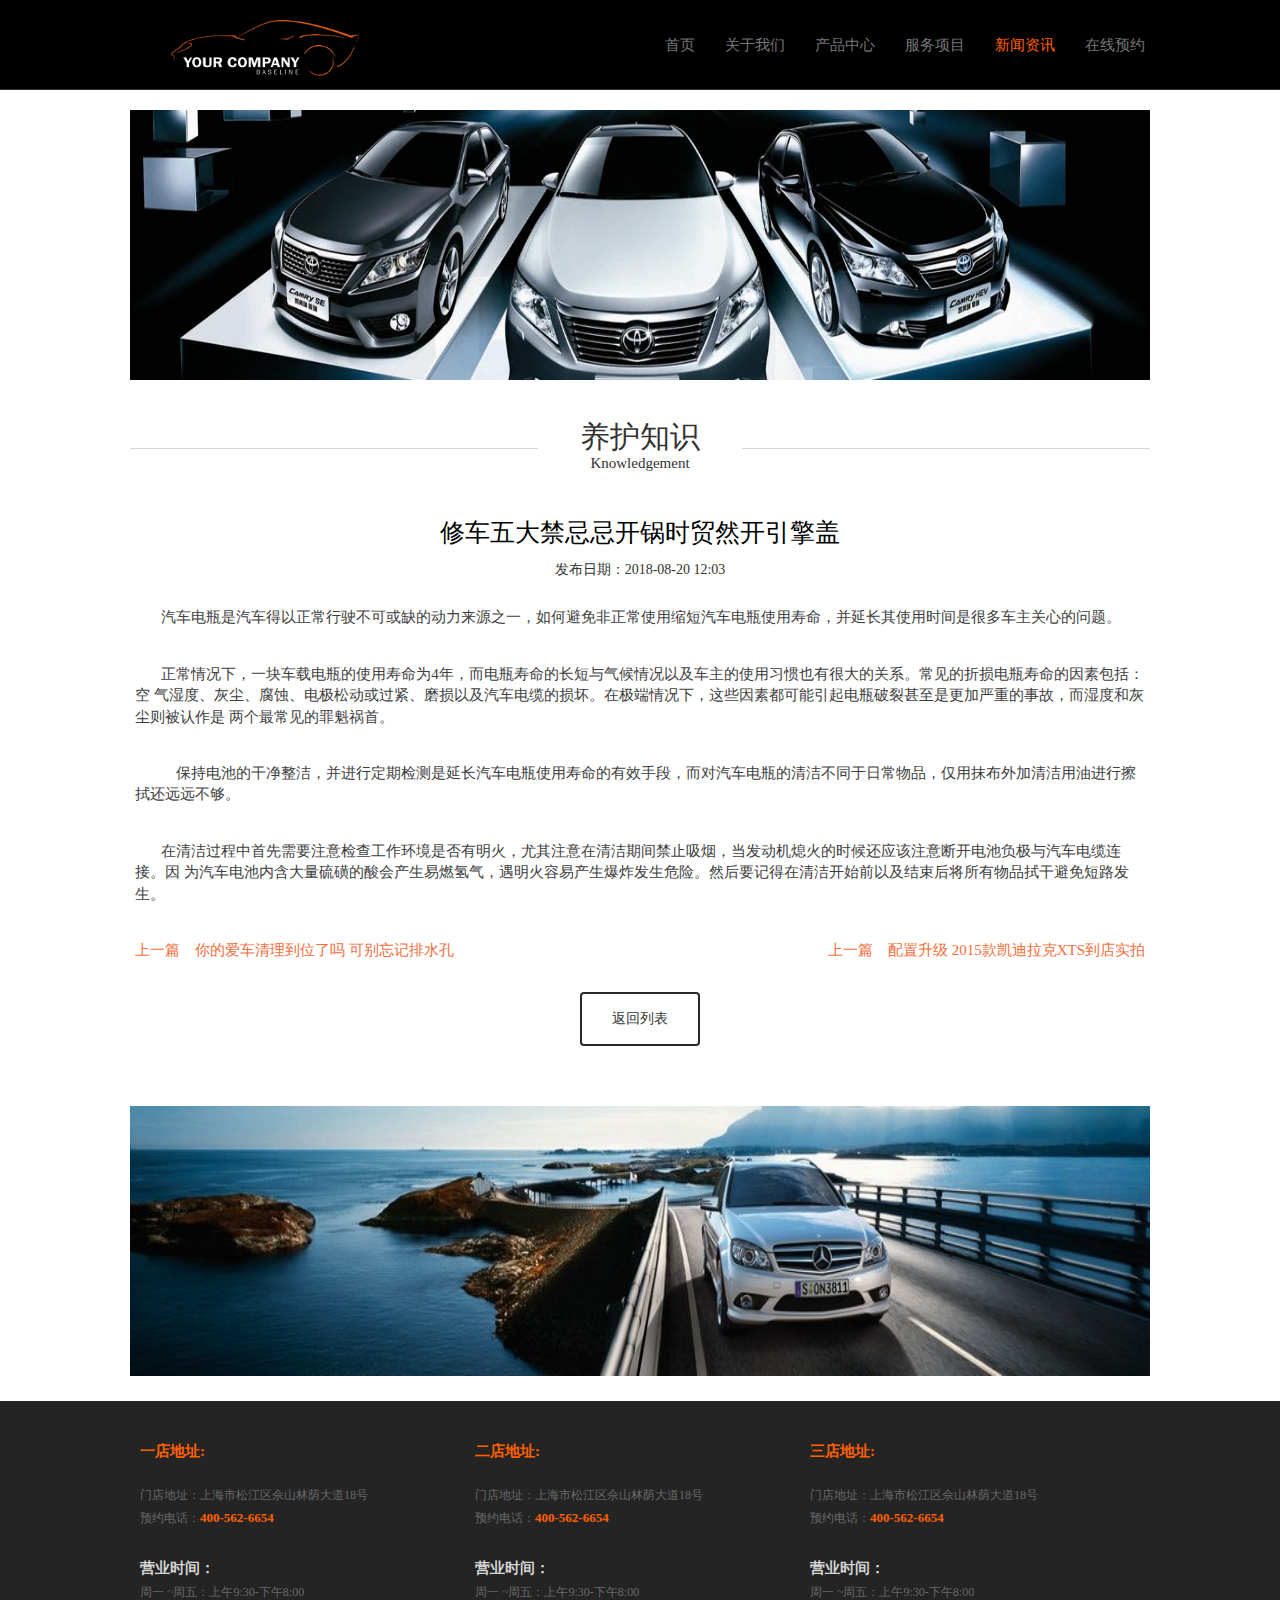
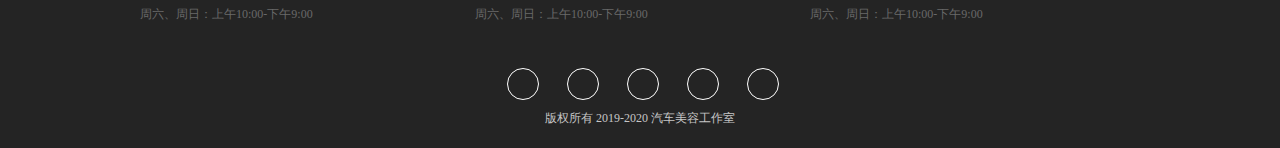
<file: news-news.html>
<!DOCTYPE html>
<html lang="en">
<head>
	<meta charset="UTF-8">
	<title>汽车维修美容|修车五大禁忌</title>
	<meta name="viewport" content="width=device-width, initial-scale=1, maximum-scale=1, user-scalable=no">
	<link rel="stylesheet" href="https://at.alicdn.com/t/font_808102_g2rb8ctn6q.css">
	<link rel="stylesheet" href="css/bootstrap.css">
	<link rel="stylesheet" href="css/news-news.css">
	<link rel="shortcut icon" href="img/ico1.png">
</head>
<body>
	<!-- 顶部导航开始 -->
	<nav>
		<div class="nav-logo">
			<a href=""><img src="img/图标.png" alt=""></a>
		</div>
		<div class="nav-right">
			<button><i class="iconfont icon-icon-bars"></i>
			<div class="inner">
				<a href="index.html" class="one">首页</a>
				<a href="our.html" class="one">关于我们</a>
				<a href="pro.html" class="one">产品中心</a>
				<a href="serve.html" class="one">服务项目</a>
				<a href="news.html" class="one">新闻资讯</a>
				<a href="talk.html" class="one">在线预约</a>	
			</div>
			</button>
			<a href="index.html">首页</a>
			<a href="our.html">关于我们</a>
			<a href="pro.html">产品中心</a>
			<a href="serve.html">服务项目</a>
			<a href="news.html">新闻资讯</a>
			<a href="talk.html">在线预约</a>
		</div>
	</nav>
	<nav2>
		<div class="nav-logo">
			<a href=""><img src="img/图标.png" alt=""></a>
		</div>
		<div class="nav-right">
			<button class="button1">
				<i class="iconfont icon-icon-bars"></i>
				<div class="inner inner1">
					<a href="index.html" class="one">首页</a>
					<a href="our.html" class="one">关于我们</a>
					<a href="pro.html" class="one">产品中心</a>
					<a href="serve.html" class="one">服务项目</a>
					<a href="news.html" class="one">新闻资讯</a>
					<a href="talk.html" class="one">在线预约</a>
				</div>
			</button>
			<a href="index.html">首页</a>
			<a href="our.html">关于我们</a>
			<a href="pro.html">产品中心</a>
			<a href="serve.html">服务项目</a>
			<a href="news.html">新闻资讯</a>
			<a href="talk.html">在线预约</a>
		</div>
	</nav2>
	<!-- 顶部导航结束 -->

	<!-- banner图开始 -->
	<div class="banner">
		<div class="container">
			<img src="img/news1.jpg" alt="">
		</div>
	</div>
	<!-- banner图结束 -->
	<!-- 介绍开始 -->
	<div class="our">
		<div class="container">
			<div class="our-solid">4</div>
			<div class="our-center">
				<h4>养护知识</h4>
				<p>Knowledgement</p>
			</div>
			<div class="our-solid">4</div>
		</div>
	</div>
	<!-- 介绍结束 -->
	<!-- 文章开始 -->
	<div class="center">
		<div class="container">
			<h2>修车五大禁忌忌开锅时贸然开引擎盖</h2>
			<h5>发布日期：<span>2018-08-20 12:03</span> </h5>
			<p>&nbsp;&nbsp;&nbsp;&nbsp;&nbsp;&nbsp;&nbsp;汽车电瓶是汽车得以正常行驶不可或缺的动力来源之一，如何避免非正常使用缩短汽车电瓶使用寿命，并延长其使用时间是很多车主关心的问题。</p>
			<p>&nbsp;&nbsp;&nbsp;&nbsp;&nbsp;&nbsp;&nbsp;正常情况下，一块车载电瓶的使用寿命为4年，而电瓶寿命的长短与气候情况以及车主的使用习惯也有很大的关系。常见的折损电瓶寿命的因素包括：空 气湿度、灰尘、腐蚀、电极松动或过紧、磨损以及汽车电缆的损坏。在极端情况下，这些因素都可能引起电瓶破裂甚至是更加严重的事故，而湿度和灰尘则被认作是 两个最常见的罪魁祸首。</p>
			<p>&nbsp;&nbsp;&nbsp;&nbsp;&nbsp;&nbsp;&nbsp;　保持电池的干净整洁，并进行定期检测是延长汽车电瓶使用寿命的有效手段，而对汽车电瓶的清洁不同于日常物品，仅用抹布外加清洁用油进行擦拭还远远不够。</p>
			<p>&nbsp;&nbsp;&nbsp;&nbsp;&nbsp;&nbsp;&nbsp;在清洁过程中首先需要注意检查工作环境是否有明火，尤其注意在清洁期间禁止吸烟，当发动机熄火的时候还应该注意断开电池负极与汽车电缆连接。因 为汽车电池内含大量硫磺的酸会产生易燃氢气，遇明火容易产生爆炸发生危险。然后要记得在清洁开始前以及结束后将所有物品拭干避免短路发生。</p>
			<div class="cen-cen">
				<a href="">上一篇&nbsp;&nbsp;&nbsp;&nbsp;<span>你的爱车清理到位了吗 可别忘记排水孔</a></span>
				<a href="">上一篇&nbsp;&nbsp;&nbsp;&nbsp;<span>配置升级 2015款凯迪拉克XTS到店实拍</a></span>
			</div>
			<button type="submit" class="btn btn-default">返回列表</button>
		</div>
	</div>
	<!-- 资讯结束 -->
	<div class="banner">
		<div class="container">
			<img src="img/news2.jpg" alt="">
		</div>
	</div>
	<!-- 底部开始 -->
	<div class="bottom">
		<div class="container">
		<div class="bottom-top">
			<dl>
				<dt>一店地址:</dt>
				<dd>门店地址：上海市松江区佘山林荫大道18号</dd>
				<dd>预约电话：<span>400-562-6654</span> </dd>
				<dt>营业时间：</dt>
				<dd>周一 ~周五：上午9:30-下午8:00</dd>
				<dd>周六、周日：上午10:00-下午9:00</dd>
			</dl>
			<dl>
				<dt>二店地址:</dt>
				<dd>门店地址：上海市松江区佘山林荫大道18号</dd>
				<dd>预约电话：<span>400-562-6654</span> </dd>
				<dt>营业时间：</dt>
				<dd>周一 ~周五：上午9:30-下午8:00</dd>
				<dd>周六、周日：上午10:00-下午9:00</dd>
			</dl>
			<dl>
				<dt>三店地址:</dt>
				<dd>门店地址：上海市松江区佘山林荫大道18号</dd>
				<dd>预约电话：<span>400-562-6654</span> </dd>
				<dt>营业时间：</dt>
				<dd>周一 ~周五：上午9:30-下午8:00</dd>
				<dd>周六、周日：上午10:00-下午9:00</dd>
			</dl>
		</div>
		<div class="bottom-bot">
			<div class="last-top">
				<div class="top-first">
				<a href="">
					<i class="iconfont icon-qq">
					</i>
				</a>
				</div>
				<div class="top-first">
				<a href="">
					<i class="iconfont icon-weixin">
					</i>
				</a>
				</div>
				<div class="top-first">
				<a href="">
					<i class="iconfont icon-youjian">
					</i>
				</a>
				</div>
				<div class="top-first">
				<a href="">
					<i class="iconfont icon-dianhua"></i>
				</a>
				</div>
				<div class="top-first">
				<a href="">
					<i class="iconfont icon-facebook"></i>
				</a>
				</div>
			</div>
			<div class="last-bot">版权所有 2019-2020  汽车美容工作室</div>
		</div>
		</div>
	</div>
	<!-- .底部结束 -->
	<!-- 底部固定 -->
	<div class="last">
		<a href="">在线预约</a>
	</div>
	<script src="js/indexlunbo.js"></script>
</body>
</html>
</file>
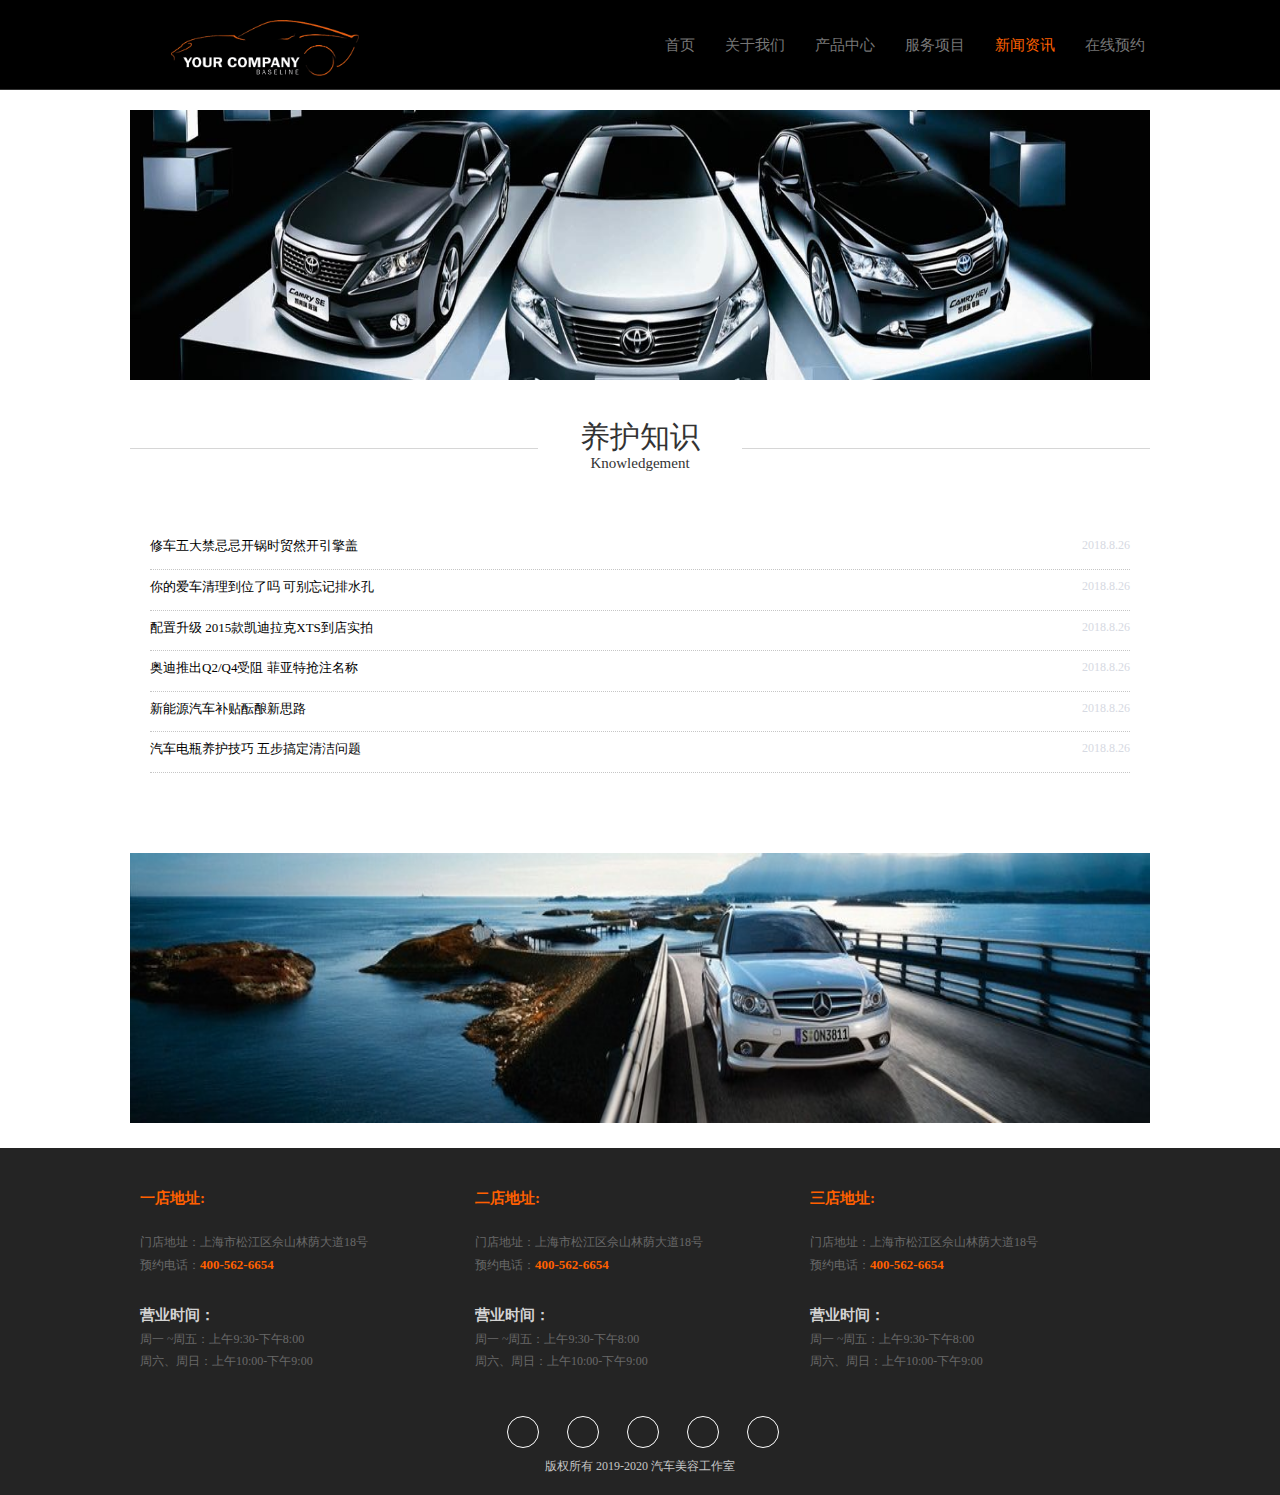
<file: news.html>
<!DOCTYPE html>
<html lang="en">
<head>
	<meta charset="UTF-8">
	<title>汽车维修美容|新闻资讯</title>
	<meta name="viewport" content="width=device-width, initial-scale=1, maximum-scale=1, user-scalable=no">
	<link rel="stylesheet" href="https://at.alicdn.com/t/font_808102_g2rb8ctn6q.css">
	<link rel="stylesheet" href="css/bootstrap.css">
	<link rel="stylesheet" href="css/news.css">
	<link rel="shortcut icon" href="img/ico1.png">
</head>
<body>
	<!-- 顶部导航开始 -->
	<nav>
		<div class="nav-logo">
			<a href=""><img src="img/图标.png" alt=""></a>
		</div>
		<div class="nav-right">
			<button><i class="iconfont icon-icon-bars"></i>
			<div class="inner">
				<a href="index.html" class="one">首页</a>
				<a href="our.html" class="one">关于我们</a>
				<a href="pro.html" class="one">产品中心</a>
				<a href="serve.html" class="one">服务项目</a>
				<a href="news.html" class="one">新闻资讯</a>
				<a href="talk.html" class="one">在线预约</a>	
			</div>
			</button>
			<a href="index.html">首页</a>
			<a href="our.html">关于我们</a>
			<a href="pro.html">产品中心</a>
			<a href="serve.html">服务项目</a>
			<a href="news.html">新闻资讯</a>
			<a href="talk.html">在线预约</a>
		</div>
	</nav>
	<nav2>
		<div class="nav-logo">
			<a href=""><img src="img/图标.png" alt=""></a>
		</div>
		<div class="nav-right">
			<button class="button1">
				<i class="iconfont icon-icon-bars"></i>
				<div class="inner inner1">
					<a href="index.html" class="one">首页</a>
					<a href="our.html" class="one">关于我们</a>
					<a href="pro.html" class="one">产品中心</a>
					<a href="serve.html" class="one">服务项目</a>
					<a href="news.html" class="one">新闻资讯</a>
					<a href="talk.html" class="one">在线预约</a>
				</div>
			</button>
			<a href="index.html">首页</a>
			<a href="our.html">关于我们</a>
			<a href="pro.html">产品中心</a>
			<a href="serve.html">服务项目</a>
			<a href="news.html">新闻资讯</a>
			<a href="talk.html">在线预约</a>
		</div>
	</nav2>
	<!-- 顶部导航结束 -->

	<!-- banner图开始 -->
	<div class="banner">
		<div class="container">
			<img src="img/news1.jpg" alt="">
		</div>
	</div>
	<!-- banner图结束 -->
	<!-- 介绍开始 -->
	<div class="our">
		<div class="container">
			<div class="our-solid">4</div>
			<div class="our-center">
				<h4>养护知识</h4>
				<p>Knowledgement</p>
			</div>
			<div class="our-solid">4</div>
		</div>
	</div>
	<!-- 介绍结束 -->
	<!-- .news开始 -->
	<div class="news">
		<div class="container">
			<a href="news-news.html">
			<div class="news-box">修车五大禁忌忌开锅时贸然开引擎盖
			<span>2018.8.26</span>
			</div>
		</a>
		<a href="news-news.html">
			<div class="news-box">你的爱车清理到位了吗 可别忘记排水孔
			<span>2018.8.26</span>
			</div>
		</a>
		<a href="news-news.html">
			<div class="news-box">配置升级 2015款凯迪拉克XTS到店实拍
			<span>2018.8.26</span>
			</div>
		</a>
		<a href="news-news.html">
			<div class="news-box">奥迪推出Q2/Q4受阻 菲亚特抢注名称
			<span>2018.8.26</span>
			</div>
		</a>
		<a href="news-news.html">
			<div class="news-box">新能源汽车补贴酝酿新思路
			<span>2018.8.26</span>
			</div>
		<a href="news-news.html">
			<a href="">
			<div class="news-box">汽车电瓶养护技巧 五步搞定清洁问题
			<span>2018.8.26</span>
			</div>
		</a>
		</div>
	</div>
	<!-- 资讯结束 -->
	<div class="banner">
		<div class="container">
			<img src="img/news2.jpg" alt="">
		</div>
	</div>
	<!-- 底部开始 -->
	<div class="bottom">
		<div class="container">
		<div class="bottom-top">
			<dl>
				<dt>一店地址:</dt>
				<dd>门店地址：上海市松江区佘山林荫大道18号</dd>
				<dd>预约电话：<span>400-562-6654</span> </dd>
				<dt>营业时间：</dt>
				<dd>周一 ~周五：上午9:30-下午8:00</dd>
				<dd>周六、周日：上午10:00-下午9:00</dd>
			</dl>
			<dl>
				<dt>二店地址:</dt>
				<dd>门店地址：上海市松江区佘山林荫大道18号</dd>
				<dd>预约电话：<span>400-562-6654</span> </dd>
				<dt>营业时间：</dt>
				<dd>周一 ~周五：上午9:30-下午8:00</dd>
				<dd>周六、周日：上午10:00-下午9:00</dd>
			</dl>
			<dl>
				<dt>三店地址:</dt>
				<dd>门店地址：上海市松江区佘山林荫大道18号</dd>
				<dd>预约电话：<span>400-562-6654</span> </dd>
				<dt>营业时间：</dt>
				<dd>周一 ~周五：上午9:30-下午8:00</dd>
				<dd>周六、周日：上午10:00-下午9:00</dd>
			</dl>
		</div>
		<div class="bottom-bot">
			<div class="last-top">
				<div class="top-first">
				<a href="">
					<i class="iconfont icon-qq">
					</i>
				</a>
				</div>
				<div class="top-first">
				<a href="">
					<i class="iconfont icon-weixin">
					</i>
				</a>
				</div>
				<div class="top-first">
				<a href="">
					<i class="iconfont icon-youjian">
					</i>
				</a>
				</div>
				<div class="top-first">
				<a href="">
					<i class="iconfont icon-dianhua"></i>
				</a>
				</div>
				<div class="top-first">
				<a href="">
					<i class="iconfont icon-facebook"></i>
				</a>
				</div>
			</div>
			<div class="last-bot">版权所有 2019-2020  汽车美容工作室</div>
		</div>
		</div>
	</div>
	<!-- .底部结束 -->
	<!-- 底部固定 -->
	<div class="last">
		<a href="">在线预约</a>
	</div>
	<script src="js/indexlunbo.js"></script>
</body>
</html>
</file>
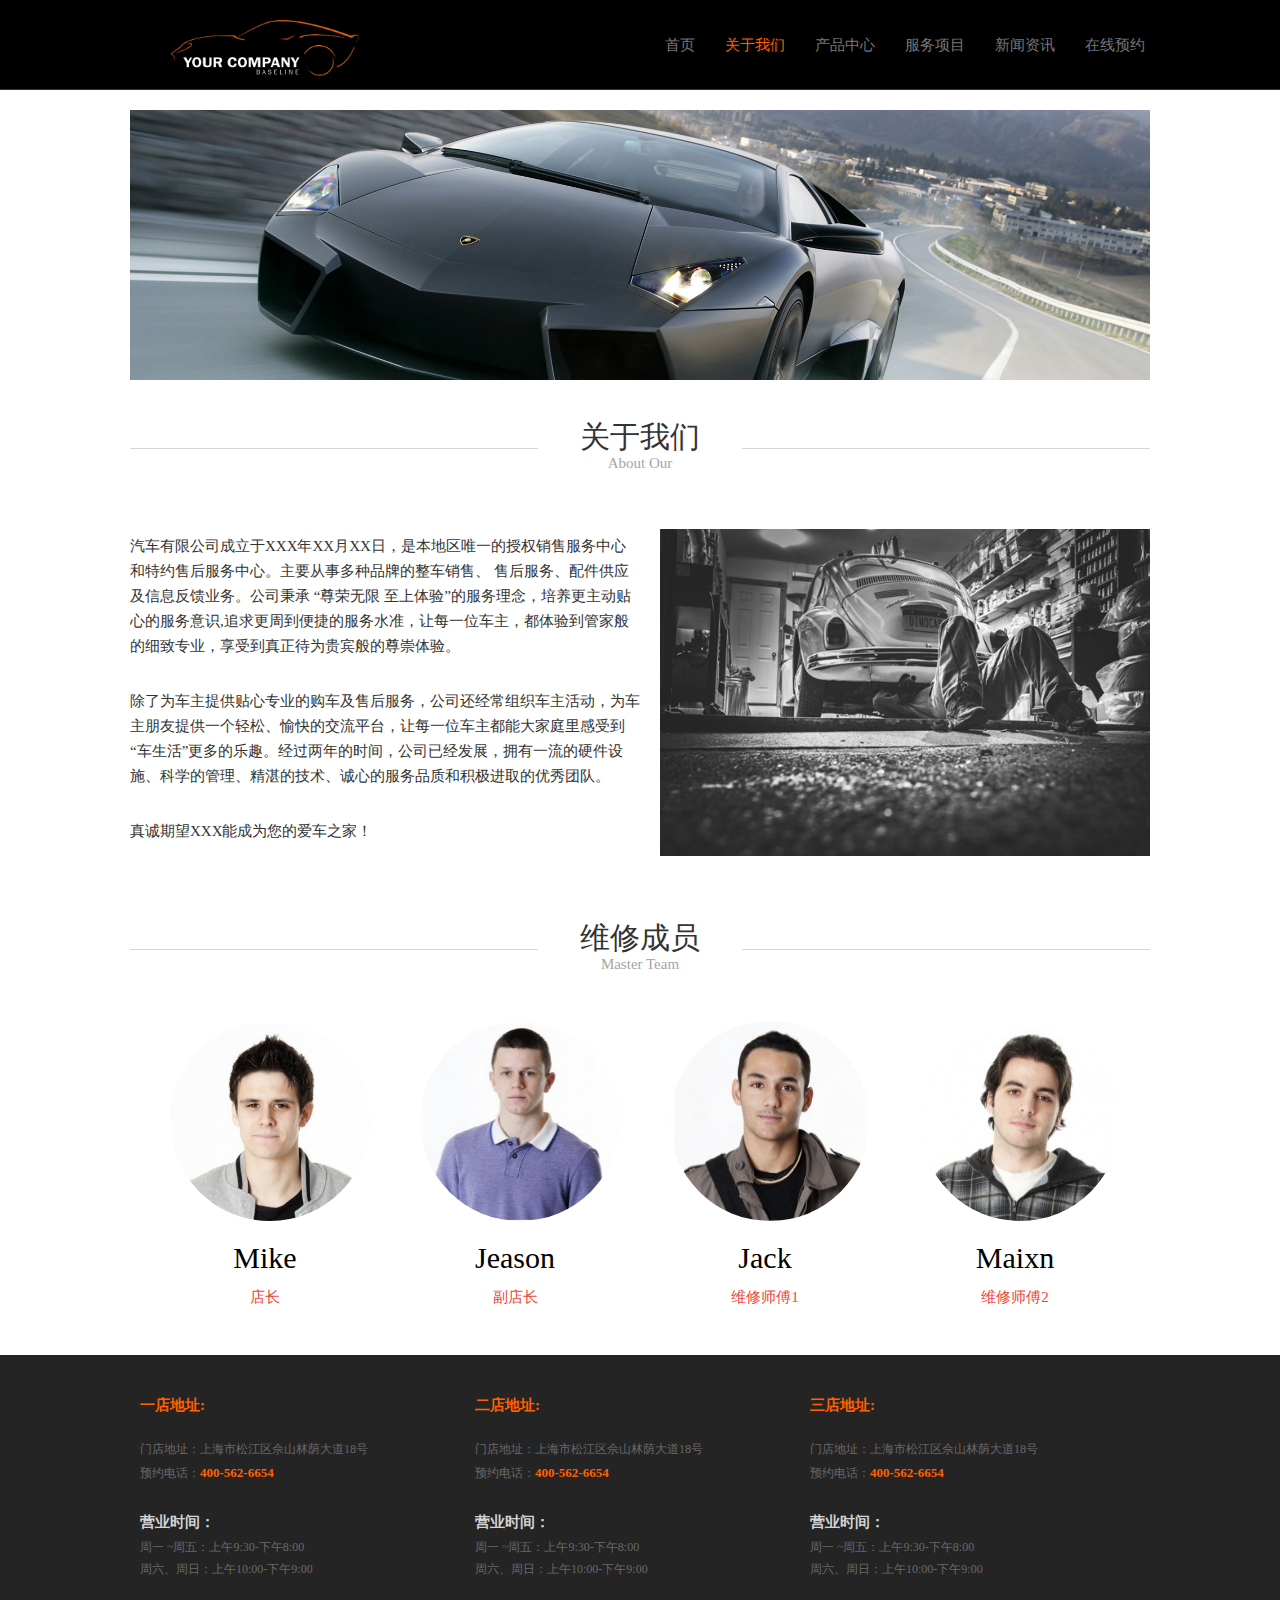
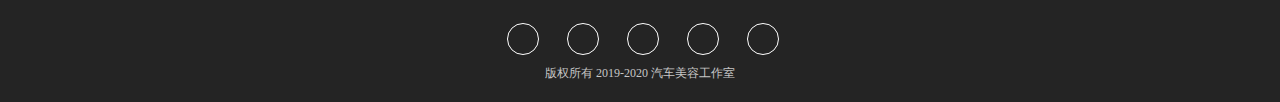
<file: our.html>
<!DOCTYPE html>
<html lang="en">
<head>
	<meta charset="UTF-8">
	<title>汽车维修美容|关于我们</title>
	<meta name="viewport" content="width=device-width, initial-scale=1, maximum-scale=1, user-scalable=no">
	<link rel="stylesheet" href="https://at.alicdn.com/t/font_808102_g2rb8ctn6q.css">
	<link rel="stylesheet" href="css/bootstrap.css">
	<link rel="stylesheet" href="css/our.css">
	<link rel="shortcut icon" href="img/ico1.png">
</head>
<body>
	<!-- 顶部导航开始 -->
	<nav>
		<div class="nav-logo">
			<a href=""><img src="img/图标.png" alt=""></a>
		</div>
		<div class="nav-right">
			<button><i class="iconfont icon-icon-bars"></i>
			<div class="inner">
				<a href="index.html" class="one">首页</a>
				<a href="our.html" class="one">关于我们</a>
				<a href="pro.html" class="one">产品中心</a>
				<a href="serve.html" class="one">服务项目</a>
				<a href="news.html" class="one">新闻资讯</a>
				<a href="talk.html" class="one">在线预约</a>	
			</div>
			</button>
			<a href="index.html">首页</a>
			<a href="our.html">关于我们</a>
			<a href="pro.html">产品中心</a>
			<a href="serve.html">服务项目</a>
			<a href="news.html">新闻资讯</a>
			<a href="talk.html">在线预约</a>
		</div>
	</nav>
	<nav2>
		<div class="nav-logo">
			<a href=""><img src="img/图标.png" alt=""></a>
		</div>
		<div class="nav-right">
			<button class="button1">
				<i class="iconfont icon-icon-bars"></i>
				<div class="inner inner1">
					<a href="index.html" class="one">首页</a>
					<a href="our.html" class="one">关于我们</a>
					<a href="pro.html" class="one">产品中心</a>
					<a href="serve.html" class="one">服务项目</a>
					<a href="news.html" class="one">新闻资讯</a>
					<a href="talk.html" class="one">在线预约</a>
				</div>
			</button>
			<a href="index.html">首页</a>
			<a href="our.html">关于我们</a>
			<a href="pro.html">产品中心</a>
			<a href="serve.html">服务项目</a>
			<a href="news.html">新闻资讯</a>
			<a href="talk.html">在线预约</a>
		</div>
	</nav2>
	<!-- 顶部导航结束 -->

	<!-- banner图开始 -->
	<div class="banner">
		<div class="container">
			<img src="img/guanyuwomen.jpg" alt="">
		</div>
	</div>
	<!-- banner图结束 -->
	<!-- 关于我们开始 -->
	<div class="our">
		<div class="container">
			<div class="our-solid">4</div>
			<div class="our-center">
				<h4>关于我们</h4>
				<p>About Our</p>
			</div>
			<div class="our-solid">4</div>
		</div>
	</div>
	<!-- 介绍开始 -->
	<div class="troduce">
		<div class="container">
			<div class="tro-right">
				<div class="tro-rig-bot">
				<p>汽车有限公司成立于XXX年XX月XX日，是本地区唯一的授权销售服务中心和特约售后服务中心。主要从事多种品牌的整车销售、 售后服务、配件供应及信息反馈业务。公司秉承 “尊荣无限 至上体验”的服务理念，培养更主动贴心的服务意识,追求更周到便捷的服务水准，让每一位车主，都体验到管家般的细致专业，享受到真正待为贵宾般的尊崇体验。
				</p>
				<p>除了为车主提供贴心专业的购车及售后服务，公司还经常组织车主活动，为车主朋友提供一个轻松、愉快的交流平台，让每一位车主都能大家庭里感受到“车生活”更多的乐趣。经过两年的时间，公司已经发展，拥有一流的硬件设施、科学的管理、精湛的技术、诚心的服务品质和积极进取的优秀团队。</p>
				<p>真诚期望XXX能成为您的爱车之家！</p>
				</div>
			</div>
			<div class="tro-left">
				<img src="img/troduce1.jpg" alt="">
			</div>
		</div>
	</div>
	<!-- 店内成员介绍 -->
	<div class="our">
		<div class="container">
			<div class="our-solid">4</div>
			<div class="our-center">
				<h4>维修成员</h4>
				<p>Master Team</p>
			</div>
			<div class="our-solid">4</div>
		</div>
	</div>
	<!-- 店内服务介绍 -->
	<div class="sever">
		<div class="container">
			<ul class="row">
				<li class="col-xs-12 col-sm-6 col-md-3">
					<a href=""><img src="img/peo1.jpg" alt=""></a>
					<h4>Mike</h4>
					<h5>店长</h5>
				</li>
				<li class="col-xs-12 col-sm-6 col-md-3">
					<a href=""><img src="img/peo2.jpg" alt=""></a>
					<h4>Jeason</h4>
					<h5>副店长</h5>
				</li>
				<li class="col-xs-12 col-sm-6 col-md-3">
					<a href=""><img src="img/peo3.jpg" alt=""></a>
					<h4>Jack</h4>
					<h5>维修师傅1</h5>
				</li>
				<li class="col-xs-12 col-sm-6 col-md-3">
					<a href=""><img src="img/peo4.jpg" alt=""></a>
					<h4>Maixn</h4>
					<h5>维修师傅2</h5>
				</li>
			</ul>
		</div>
	</div>
	<!-- 店内成员介绍结束 -->
	<!-- 底部开始 -->
	<div class="bottom">
		<div class="container">
		<div class="bottom-top">
			<dl>
				<dt>一店地址:</dt>
				<dd>门店地址：上海市松江区佘山林荫大道18号</dd>
				<dd>预约电话：<span>400-562-6654</span> </dd>
				<dt>营业时间：</dt>
				<dd>周一 ~周五：上午9:30-下午8:00</dd>
				<dd>周六、周日：上午10:00-下午9:00</dd>
			</dl>
			<dl>
				<dt>二店地址:</dt>
				<dd>门店地址：上海市松江区佘山林荫大道18号</dd>
				<dd>预约电话：<span>400-562-6654</span> </dd>
				<dt>营业时间：</dt>
				<dd>周一 ~周五：上午9:30-下午8:00</dd>
				<dd>周六、周日：上午10:00-下午9:00</dd>
			</dl>
			<dl>
				<dt>三店地址:</dt>
				<dd>门店地址：上海市松江区佘山林荫大道18号</dd>
				<dd>预约电话：<span>400-562-6654</span> </dd>
				<dt>营业时间：</dt>
				<dd>周一 ~周五：上午9:30-下午8:00</dd>
				<dd>周六、周日：上午10:00-下午9:00</dd>
			</dl>
		</div>
		<div class="bottom-bot">
			<div class="last-top">
<div class="top-first">
				<a href="">
					<i class="iconfont icon-qq">
					</i>
				</a>
				</div>
				<div class="top-first">
				<a href="">
					<i class="iconfont icon-weixin">
					</i>
				</a>
				</div>
				<div class="top-first">
				<a href="">
					<i class="iconfont icon-youjian">
					</i>
				</a>
				</div>
				<div class="top-first">
				<a href="">
					<i class="iconfont icon-dianhua"></i>
				</a>
				</div>
				<div class="top-first">
				<a href="">
					<i class="iconfont icon-facebook"></i>
				</a>
				</div>
			</div>
			<div class="last-bot">版权所有 2019-2020  汽车美容工作室</div>
		</div>
		</div>
	</div>
	<!-- .底部结束 -->
	<!-- 底部固定 -->
	<div class="last">
		<a href="">在线预约</a>
	</div>
	<script src="js/indexlunbo.js"></script>
</body>
</html>
</file>
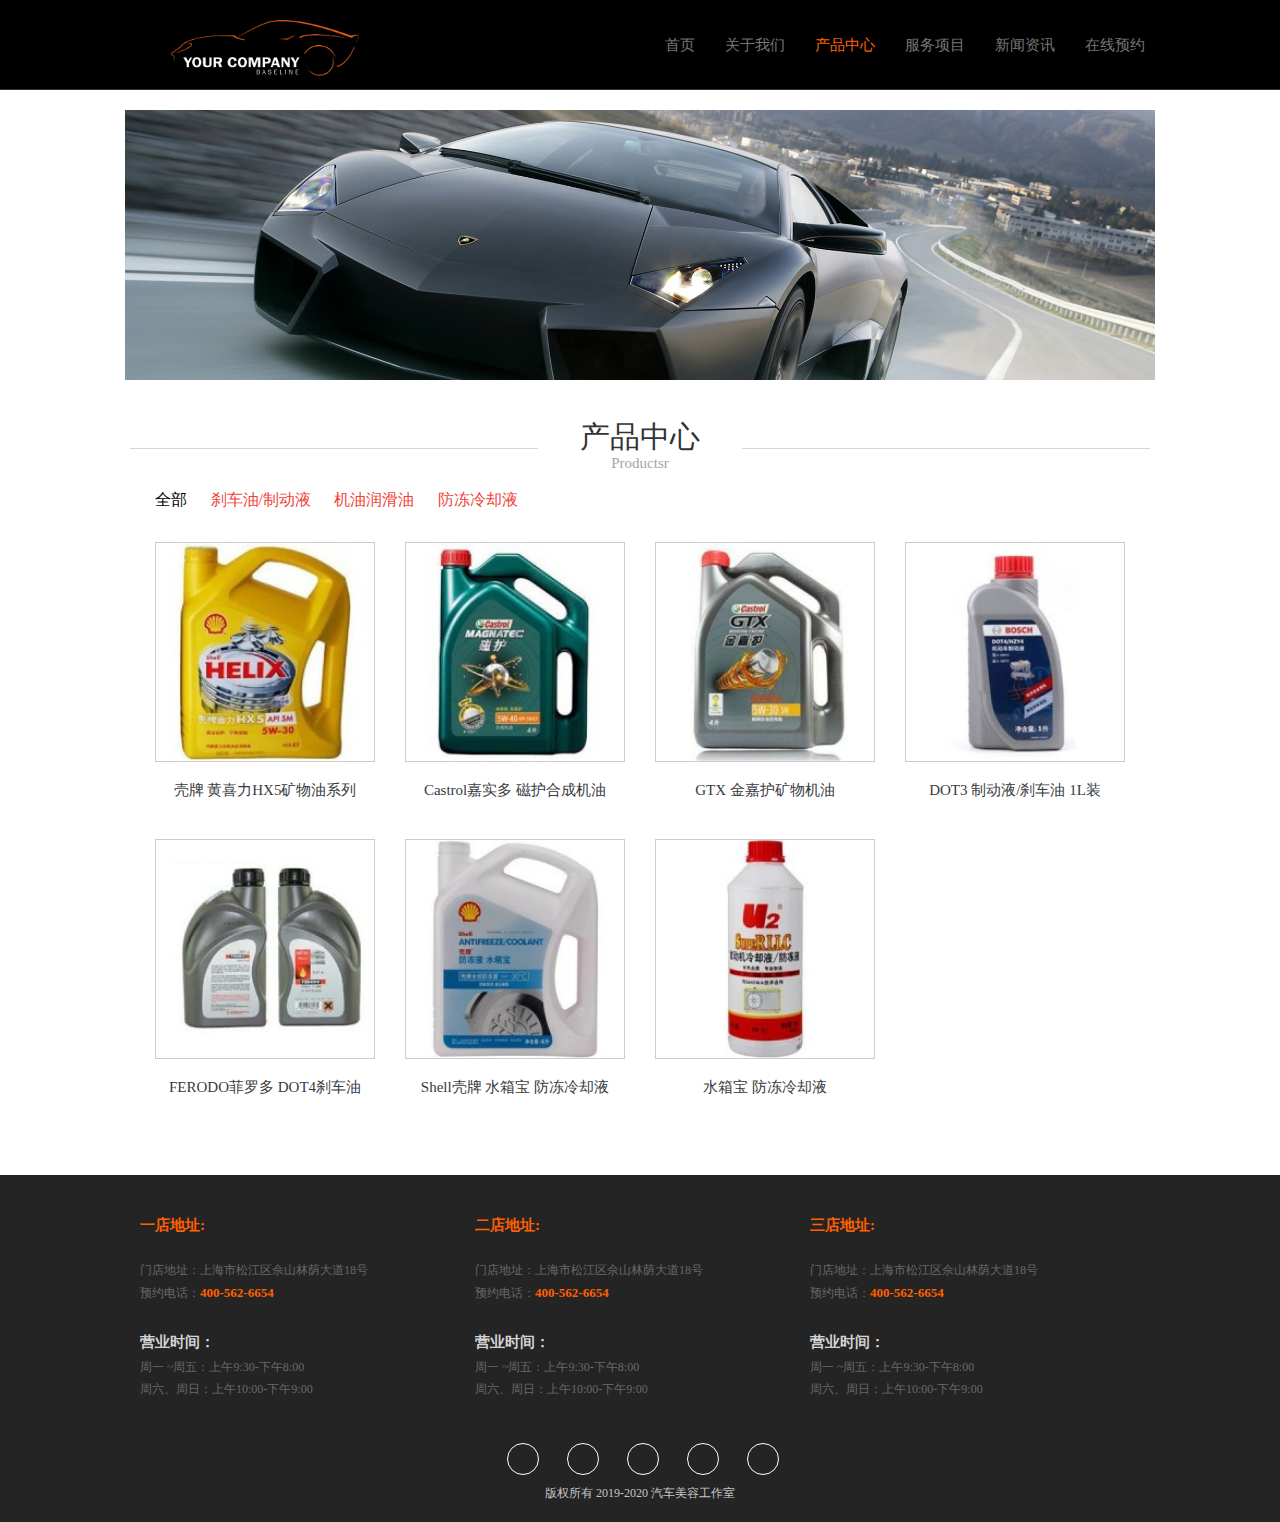
<file: pro.html>
<!DOCTYPE html>
<html lang="en">
<head>
	<meta charset="UTF-8">
	<title>汽车维修美容|关于我们</title>
	<meta name="viewport" content="width=device-width, initial-scale=1, maximum-scale=1, user-scalable=no">
	<link rel="stylesheet" href="https://at.alicdn.com/t/font_808102_g2rb8ctn6q.css">
	<link rel="stylesheet" href="css/bootstrap.css">
	<link rel="stylesheet" href="css/pro.css">
	<link rel="shortcut icon" href="img/ico1.png">
</head>
<body>
	<!-- 顶部导航开始 -->
	<nav>
		<div class="nav-logo">
			<a href=""><img src="img/图标.png" alt=""></a>
		</div>
		<div class="nav-right">
			<button><i class="iconfont icon-icon-bars"></i>
			<div class="inner">
				<a href="index.html" class="one">首页</a>
				<a href="our.html" class="one">关于我们</a>
				<a href="pro.html" class="one">产品中心</a>
				<a href="serve.html" class="one">服务项目</a>
				<a href="news.html" class="one">新闻资讯</a>
				<a href="talk.html" class="one">在线预约</a>	
			</div>
			</button>
			<a href="index.html">首页</a>
			<a href="our.html">关于我们</a>
			<a href="pro.html">产品中心</a>
			<a href="serve.html">服务项目</a>
			<a href="news.html">新闻资讯</a>
			<a href="talk.html">在线预约</a>
		</div>
	</nav>
	<nav2>
		<div class="nav-logo">
			<a href=""><img src="img/图标.png" alt=""></a>
		</div>
		<div class="nav-right">
			<button class="button1">
				<i class="iconfont icon-icon-bars"></i>
				<div class="inner inner1">
					<a href="index.html" class="one">首页</a>
					<a href="our.html" class="one">关于我们</a>
					<a href="pro.html" class="one">产品中心</a>
					<a href="serve.html" class="one">服务项目</a>
					<a href="news.html" class="one">新闻资讯</a>
					<a href="talk.html" class="one">在线预约</a>
				</div>
			</button>
			<a href="index.html">首页</a>
			<a href="our.html">关于我们</a>
			<a href="pro.html">产品中心</a>
			<a href="serve.html">服务项目</a>
			<a href="news.html">新闻资讯</a>
			<a href="talk.html">在线预约</a>
		</div>
	</nav2>
	<!-- 顶部导航结束 -->

	<!-- banner图开始 -->
	<div class="banner">
		<div class="container">
			<img src="img/guanyuwomen.jpg" alt="">
		</div>
	</div>
	<!-- banner图结束 -->
	<!-- 关于我们开始 -->
	<div class="our">
		<div class="container">
			<div class="our-solid">4</div>
			<div class="our-center">
				<h4>产品中心</h4>
				<p>Productsr</p>
			</div>
			<div class="our-solid">4</div>
		</div>
	</div>
	<!-- 介绍开始 -->
	<!-- 店内产品介绍 -->
	<div class="sever">
		<div class="container">
		<a href="">全部</a>
		<a href="">刹车油/制动液</a>
		<a href="">机油润滑油</a>
		<a href="">防冻冷却液</a>
			<ul class="row">
				<a href="pro-pro.html"><li class="col-xs-12 col-sm-6 col-md-3">
					<img src="img/you1.jpg" alt="">
					<h5>壳牌 黄喜力HX5矿物油系列</h5>
				</li>
				</a>
				<a href="pro-pro.html"><li class="col-xs-12 col-sm-6 col-md-3">
					<img src="img/you2.jpg" alt="">
					<h5>Castrol嘉实多 磁护合成机油</h5>
				</li>
				</a>
				<a href="pro-pro.html"><li class="col-xs-12 col-sm-6 col-md-3">
					<img src="img/you3.jpg" alt="">
					<h5>GTX 金嘉护矿物机油</h5>
				</li>
				</a>
				<a href="pro-pro.html"><li class="col-xs-12 col-sm-6 col-md-3">
					<img src="img/you4.jpg" alt="">
					<h5>DOT3 制动液/刹车油 1L装</h5>
				</li>
				</a>
				<a href="pro-pro.html"><li class="col-xs-12 col-sm-6 col-md-3">
					<img src="img/you5.jpg" alt="">
					<h5>FERODO菲罗多 DOT4刹车油</h5>
				</li>
				</a>
				<a href="pro-pro.html"><li class="col-xs-12 col-sm-6 col-md-3">
					<img src="img/you6.jpg" alt="">
					<h5>Shell壳牌 水箱宝 防冻冷却液</h5>
				</li>
				</a>
				<a href="pro-pro.html"><li class="col-xs-12 col-sm-6 col-md-3">
					<img src="img/you7.jpg" alt="">
					<h5>水箱宝 防冻冷却液</h5>
				</li>
				</a>
			</ul>
		</div>
	</div>
	<!-- 店内成员介绍结束 -->
	<!-- 底部开始 -->
	<div class="bottom">
		<div class="container">
		<div class="bottom-top">
			<dl>
				<dt>一店地址:</dt>
				<dd>门店地址：上海市松江区佘山林荫大道18号</dd>
				<dd>预约电话：<span>400-562-6654</span> </dd>
				<dt>营业时间：</dt>
				<dd>周一 ~周五：上午9:30-下午8:00</dd>
				<dd>周六、周日：上午10:00-下午9:00</dd>
			</dl>
			<dl>
				<dt>二店地址:</dt>
				<dd>门店地址：上海市松江区佘山林荫大道18号</dd>
				<dd>预约电话：<span>400-562-6654</span> </dd>
				<dt>营业时间：</dt>
				<dd>周一 ~周五：上午9:30-下午8:00</dd>
				<dd>周六、周日：上午10:00-下午9:00</dd>
			</dl>
			<dl>
				<dt>三店地址:</dt>
				<dd>门店地址：上海市松江区佘山林荫大道18号</dd>
				<dd>预约电话：<span>400-562-6654</span> </dd>
				<dt>营业时间：</dt>
				<dd>周一 ~周五：上午9:30-下午8:00</dd>
				<dd>周六、周日：上午10:00-下午9:00</dd>
			</dl>
		</div>
		<div class="bottom-bot">
			<div class="last-top">
				<div class="top-first">
				<a href="">
					<i class="iconfont icon-qq">
					</i>
				</a>
				</div>
				<div class="top-first">
				<a href="">
					<i class="iconfont icon-weixin">
					</i>
				</a>
				</div>
				<div class="top-first">
				<a href="">
					<i class="iconfont icon-youjian">
					</i>
				</a>
				</div>
				<div class="top-first">
				<a href="">
					<i class="iconfont icon-dianhua"></i>
				</a>
				</div>
				<div class="top-first">
				<a href="">
					<i class="iconfont icon-facebook"></i>
				</a>
				</div>
			</div>
			<div class="last-bot">版权所有 2019-2020  汽车美容工作室</div>
		</div>
		</div>
	</div>
	<!-- .底部结束 -->
	<!-- 底部固定 -->
	<div class="last">
		<a href="">在线预约</a>
	</div>
	<script src="js/indexlunbo.js"></script>
</body>
</html>
</file>
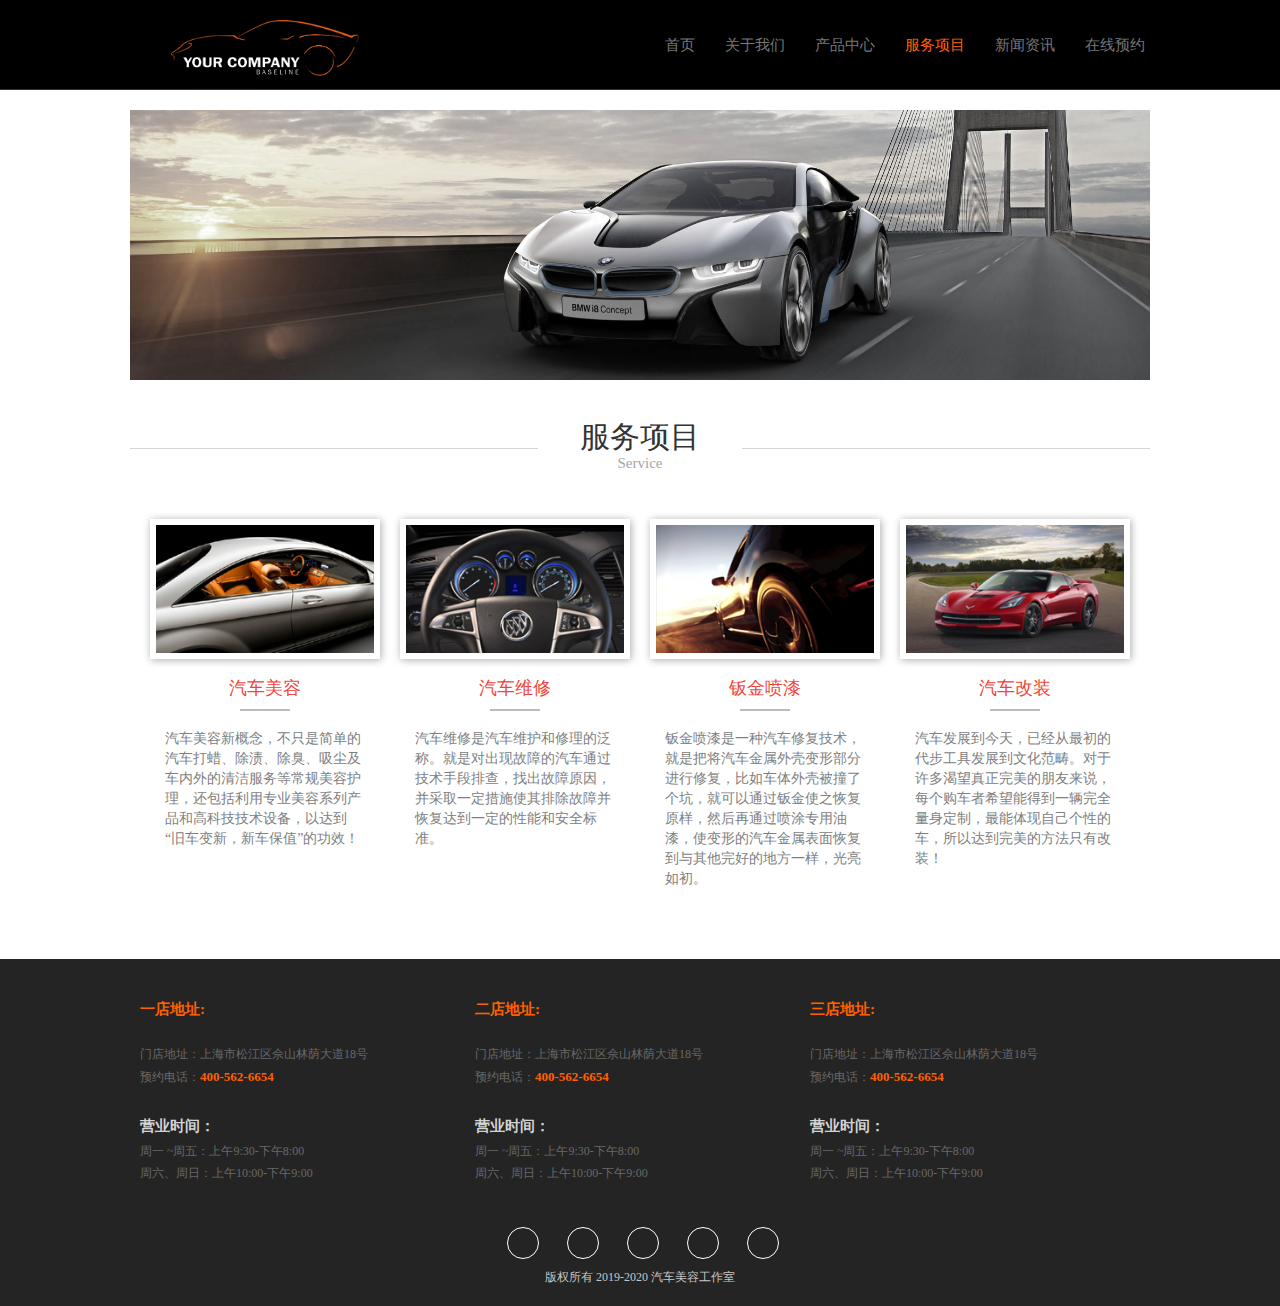
<file: serve.html>
<!DOCTYPE html>
<html lang="en">
<head>
	<meta charset="UTF-8">
	<title>汽车维修美容|服务项目</title>
	<meta name="viewport" content="width=device-width, initial-scale=1, maximum-scale=1, user-scalable=no">
	<link rel="stylesheet" href="https://at.alicdn.com/t/font_808102_g2rb8ctn6q.css">
	<link rel="stylesheet" href="css/bootstrap.css">
	<link rel="stylesheet" href="css/serve.css">
	<link rel="shortcut icon" href="img/ico1.png">
</head>
<body>
	<!-- 顶部导航开始 -->
	<nav>
		<div class="nav-logo">
			<a href=""><img src="img/图标.png" alt=""></a>
		</div>
		<div class="nav-right">
			<button><i class="iconfont icon-icon-bars"></i>
			<div class="inner">
				<a href="index.html" class="one">首页</a>
				<a href="our.html" class="one">关于我们</a>
				<a href="pro.html" class="one">产品中心</a>
				<a href="serve.html" class="one">服务项目</a>
				<a href="news.html" class="one">新闻资讯</a>
				<a href="talk.html" class="one">在线预约</a>	
			</div>
			</button>
			<a href="index.html">首页</a>
			<a href="our.html">关于我们</a>
			<a href="pro.html">产品中心</a>
			<a href="serve.html">服务项目</a>
			<a href="news.html">新闻资讯</a>
			<a href="talk.html">在线预约</a>
		</div>
	</nav>
	<nav2>
		<div class="nav-logo">
			<a href=""><img src="img/图标.png" alt=""></a>
		</div>
		<div class="nav-right">
			<button class="button1">
				<i class="iconfont icon-icon-bars"></i>
				<div class="inner inner1">
					<a href="index.html" class="one">首页</a>
					<a href="our.html" class="one">关于我们</a>
					<a href="pro.html" class="one">产品中心</a>
					<a href="serve.html" class="one">服务项目</a>
					<a href="news.html" class="one">新闻资讯</a>
					<a href="talk.html" class="one">在线预约</a>
				</div>
			</button>
			<a href="index.html">首页</a>
			<a href="our.html">关于我们</a>
			<a href="pro.html">产品中心</a>
			<a href="serve.html">服务项目</a>
			<a href="news.html">新闻资讯</a>
			<a href="talk.html">在线预约</a>
		</div>
	</nav2>
	<!-- 顶部导航结束 -->

	<!-- banner图开始 -->
	<div class="banner">
		<div class="container">
			<img src="img/serve.jpg" alt="">
		</div>
	</div>
	<!-- banner图结束 -->
	<!-- 介绍开始 -->
	<!-- 店内成员介绍 -->
	<div class="our">
		<div class="container">
			<div class="our-solid">4</div>
			<div class="our-center">
				<h4>服务项目</h4>
				<p>Service</p>
			</div>
			<div class="our-solid">4</div>
		</div>
	</div>
	<!-- 店内服务介绍 -->
	<div class="sever">
		<div class="container">
			<ul class="row">
				<li class="col-xs-12 col-sm-6 col-md-3">
					<a href="talk.html"><img src="img/serve1.jpg" alt=""></a>
					<h4>汽车美容</h4>
					<div class="wenzi">
					<span>汽车美容新概念，不只是简单的汽车打蜡、除渍、除臭、吸尘及车内外的清洁服务等常规美容护理，还包括利用专业美容系列产品和高科技技术设备，以达到“旧车变新，新车保值”的功效！</span>
					</div>
				</li>
				<li class="col-xs-12 col-sm-6 col-md-3">
					<a href="talk.html"><img src="img/serve2.jpg" alt=""></a>
					<h4>汽车维修</h4>
					<div class="wenzi">
					<span>汽车维修是汽车维护和修理的泛称。就是对出现故障的汽车通过技术手段排查，找出故障原因，并采取一定措施使其排除故障并恢复达到一定的性能和安全标准。</span>
					</div>
				</li>
				<li class="col-xs-12 col-sm-6 col-md-3">
					<a href="talk.html"><img src="img/serve3.jpg" alt=""></a>
					<h4>钣金喷漆</h4>
					<div class="wenzi">
					<span>钣金喷漆是一种汽车修复技术，就是把将汽车金属外壳变形部分进行修复，比如车体外壳被撞了个坑，就可以通过钣金使之恢复原样，然后再通过喷涂专用油漆，使变形的汽车金属表面恢复到与其他完好的地方一样，光亮如初。</span>
					</div>
				</li>
				<li class="col-xs-12 col-sm-6 col-md-3">
					<a href="talk.html"><img src="img/serve4.jpg" alt=""></a>
					<h4>汽车改装</h4>
					<div class="wenzi">
					<span>汽车发展到今天，已经从最初的代步工具发展到文化范畴。对于许多渴望真正完美的朋友来说，每个购车者希望能得到一辆完全量身定制，最能体现自己个性的车，所以达到完美的方法只有改装！</span>
					</div>
				</li>
			</ul>
		</div>
	</div>
	<!-- 店内成员介绍结束 -->
	<!-- 底部开始 -->
	<div class="bottom">
		<div class="container">
		<div class="bottom-top">
			<dl>
				<dt>一店地址:</dt>
				<dd>门店地址：上海市松江区佘山林荫大道18号</dd>
				<dd>预约电话：<span>400-562-6654</span> </dd>
				<dt>营业时间：</dt>
				<dd>周一 ~周五：上午9:30-下午8:00</dd>
				<dd>周六、周日：上午10:00-下午9:00</dd>
			</dl>
			<dl>
				<dt>二店地址:</dt>
				<dd>门店地址：上海市松江区佘山林荫大道18号</dd>
				<dd>预约电话：<span>400-562-6654</span> </dd>
				<dt>营业时间：</dt>
				<dd>周一 ~周五：上午9:30-下午8:00</dd>
				<dd>周六、周日：上午10:00-下午9:00</dd>
			</dl>
			<dl>
				<dt>三店地址:</dt>
				<dd>门店地址：上海市松江区佘山林荫大道18号</dd>
				<dd>预约电话：<span>400-562-6654</span> </dd>
				<dt>营业时间：</dt>
				<dd>周一 ~周五：上午9:30-下午8:00</dd>
				<dd>周六、周日：上午10:00-下午9:00</dd>
			</dl>
		</div>
		<div class="bottom-bot">
			<div class="last-top">
				<div class="top-first">
				<a href="">
					<i class="iconfont icon-qq">
					</i>
				</a>
				</div>
				<div class="top-first">
				<a href="">
					<i class="iconfont icon-weixin">
					</i>
				</a>
				</div>
				<div class="top-first">
				<a href="">
					<i class="iconfont icon-youjian">
					</i>
				</a>
				</div>
				<div class="top-first">
				<a href="">
					<i class="iconfont icon-dianhua"></i>
				</a>
				</div>
				<div class="top-first">
				<a href="">
					<i class="iconfont icon-facebook"></i>
				</a>
				</div>
			</div>
			<div class="last-bot">版权所有 2019-2020  汽车美容工作室</div>
		</div>
		</div>
	</div>
	<!-- .底部结束 -->
	<!-- 底部固定 -->
	<div class="last">
		<a href="">在线预约</a>
	</div>
	<script src="js/indexlunbo.js"></script>
</body>
</html>
</file>
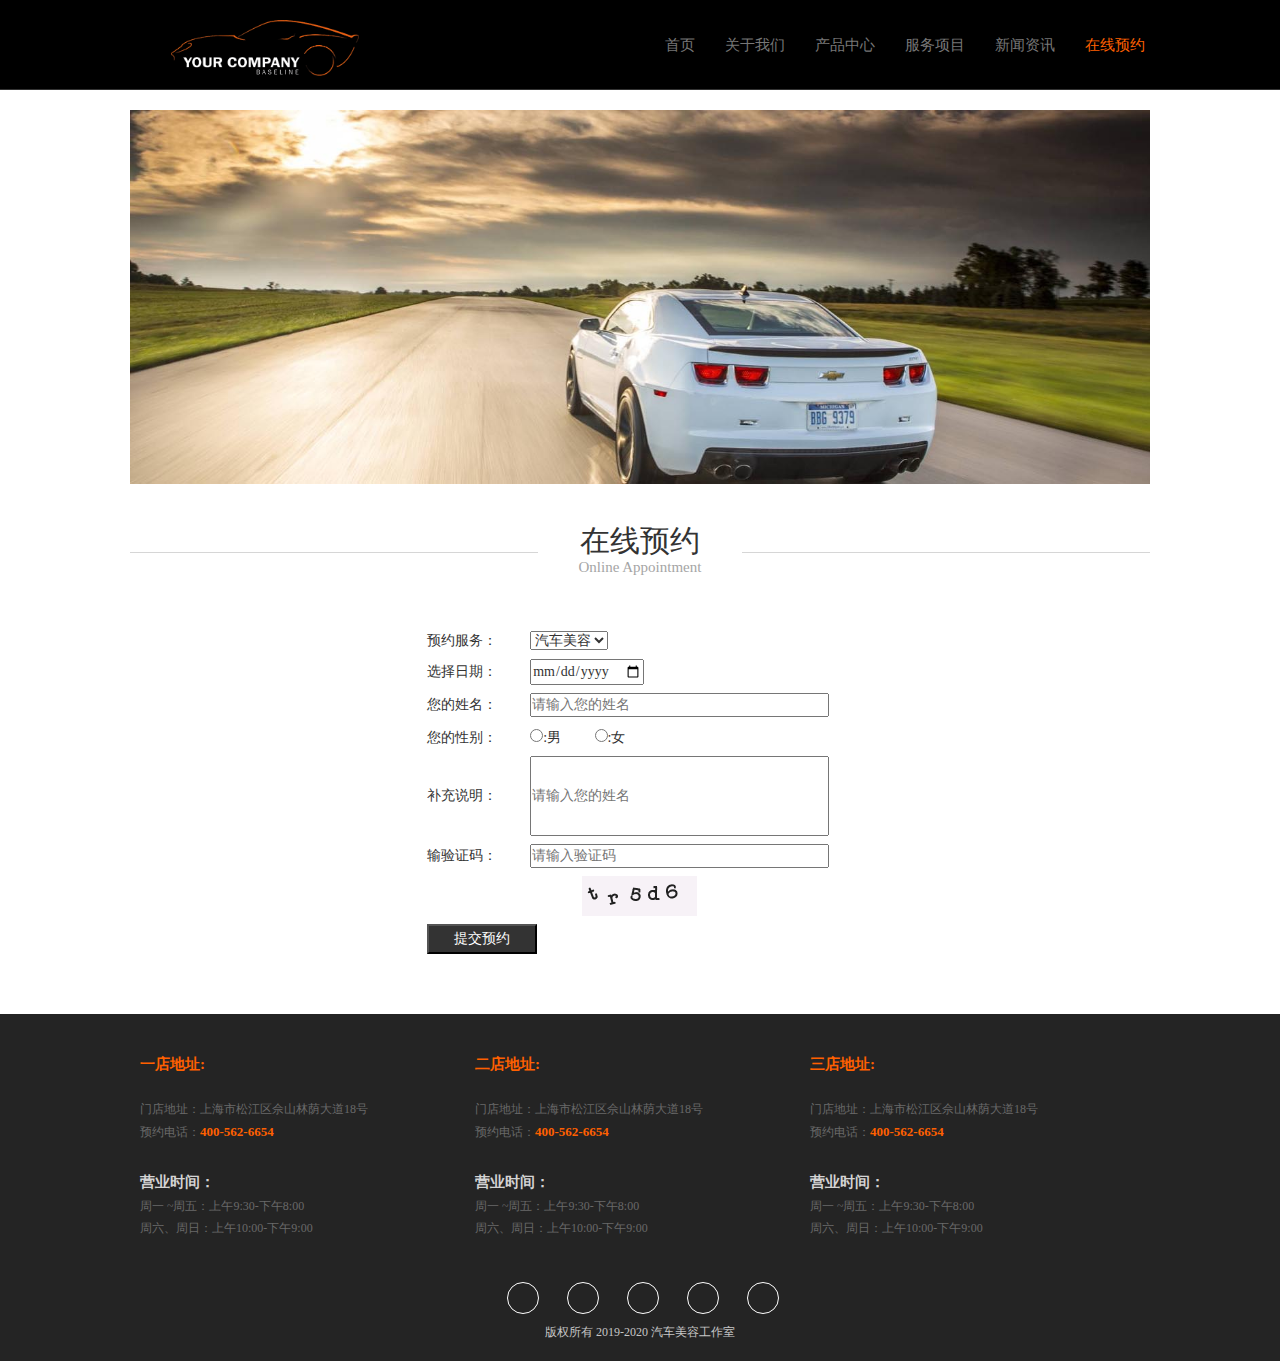
<file: talk.html>
<!DOCTYPE html>
<html lang="en">
<head>
	<meta charset="UTF-8">
	<title>汽车维修美容|在线预约</title>
	<meta name="viewport" content="width=device-width, initial-scale=1, maximum-scale=1, user-scalable=no">
	<link rel="stylesheet" href="https://at.alicdn.com/t/font_808102_g2rb8ctn6q.css">
	<link rel="stylesheet" href="css/bootstrap.css">
	<link rel="stylesheet" href="css/talk.css">
	<link rel="shortcut icon" href="img/ico1.png">
</head>
<body>
	<!-- 顶部导航开始 -->
	<nav>
		<div class="nav-logo">
			<a href=""><img src="img/图标.png" alt=""></a>
		</div>
		<div class="nav-right">
			<button><i class="iconfont icon-icon-bars"></i>
			<div class="inner">
				<a href="index.html" class="one">首页</a>
				<a href="our.html" class="one">关于我们</a>
				<a href="pro.html" class="one">产品中心</a>
				<a href="serve.html" class="one">服务项目</a>
				<a href="news.html" class="one">新闻资讯</a>
				<a href="talk.html" class="one">在线预约</a>	
			</div>
			</button>
			<a href="index.html">首页</a>
			<a href="our.html">关于我们</a>
			<a href="pro.html">产品中心</a>
			<a href="serve.html">服务项目</a>
			<a href="news.html">新闻资讯</a>
			<a href="talk.html">在线预约</a>
		</div>
	</nav>
	<nav2>
		<div class="nav-logo">
			<a href=""><img src="img/图标.png" alt=""></a>
		</div>
		<div class="nav-right">
			<button class="button1">
				<i class="iconfont icon-icon-bars"></i>
				<div class="inner inner1">
					<a href="index.html" class="one">首页</a>
					<a href="our.html" class="one">关于我们</a>
					<a href="pro.html" class="one">产品中心</a>
					<a href="serve.html" class="one">服务项目</a>
					<a href="news.html" class="one">新闻资讯</a>
					<a href="talk.html" class="one">在线预约</a>
				</div>
			</button>
			<a href="index.html">首页</a>
			<a href="our.html">关于我们</a>
			<a href="pro.html">产品中心</a>
			<a href="serve.html">服务项目</a>
			<a href="news.html">新闻资讯</a>
			<a href="talk.html">在线预约</a>
		</div>
	</nav2>
	<!-- 顶部导航结束 -->
	<!-- banner图开始 -->
	<div class="banner">
		<div class="container">
			<img src="img/talk.jpg" alt="">
		</div>
	</div>
	<!-- banner图结束 -->
	<!-- 店内成员介绍 -->
	<div class="our">
		<div class="container">
			<div class="our-solid">4</div>
			<div class="our-center">
				<h4>在线预约</h4>
				<p>Online Appointment</p>
			</div>
			<div class="our-solid">4</div>
		</div>
	</div>
	<!-- 预约表单开始 -->
	<div class="talk">
		<!-- <div class="container"> -->
			<div class="first col-xs-12 col-md-4 col-md-offset-4">
				预约服务：
				<select name="" id="">
					<option value="">汽车美容</option>
					<option value="">汽车维修</option>
					<option value="">钣金喷漆</option>
				</select>
			</div>
			<div class="first col-xs-12 col-md-4 col-md-offset-4">
				选择日期：
				<input type="date">
			</div>
			<div class="first col-xs-12 col-md-4 col-md-offset-4">
				您的姓名：
				<input type="text" placeholder="请输入您的姓名" class="name"><br>
			</div>
			<div class="first col-xs-12 col-md-4 col-md-offset-4">
				您的性别：
				<input type="radio" name="hobby">:男  
				<input type="radio" name="hobby">:女
			</div>
			<div class="first col-xs-12 col-md-4 col-md-offset-4">
				补充说明：
				<input type="text" placeholder="请输入您的姓名"><br>
			</div>
			<div class="first col-xs-12 col-md-4 col-md-offset-4">
				输验证码：
				<input type="text" placeholder="请输入验证码" class="name"><br>
			</div>
			<div class="first col-xs-12 col-md-4 col-md-offset-4">
				<div class="ma">
					<img src="img/yanzheng.png" alt="">
				</div>
			</div>
			<div class="first col-xs-12 col-md-4 col-md-offset-4">
				<button>提交预约</button>
			</div>
		<!-- </div> -->
	</div>
	<!-- 预约表单结束 -->
	<!-- 底部开始 -->
	<div class="bottom">
		<div class="container">
		<div class="bottom-top">
			<dl>
				<dt>一店地址:</dt>
				<dd>门店地址：上海市松江区佘山林荫大道18号</dd>
				<dd>预约电话：<span>400-562-6654</span> </dd>
				<dt>营业时间：</dt>
				<dd>周一 ~周五：上午9:30-下午8:00</dd>
				<dd>周六、周日：上午10:00-下午9:00</dd>
			</dl>
			<dl>
				<dt>二店地址:</dt>
				<dd>门店地址：上海市松江区佘山林荫大道18号</dd>
				<dd>预约电话：<span>400-562-6654</span> </dd>
				<dt>营业时间：</dt>
				<dd>周一 ~周五：上午9:30-下午8:00</dd>
				<dd>周六、周日：上午10:00-下午9:00</dd>
			</dl>
			<dl>
				<dt>三店地址:</dt>
				<dd>门店地址：上海市松江区佘山林荫大道18号</dd>
				<dd>预约电话：<span>400-562-6654</span> </dd>
				<dt>营业时间：</dt>
				<dd>周一 ~周五：上午9:30-下午8:00</dd>
				<dd>周六、周日：上午10:00-下午9:00</dd>
			</dl>
		</div>
		<div class="bottom-bot">
			<div class="last-top">
				<div class="top-first">
				<a href="">
					<i class="iconfont icon-qq">
					</i>
				</a>
				</div>
				<div class="top-first">
				<a href="">
					<i class="iconfont icon-weixin">
					</i>
				</a>
				</div>
				<div class="top-first">
				<a href="">
					<i class="iconfont icon-youjian">
					</i>
				</a>
				</div>
				<div class="top-first">
				<a href="">
					<i class="iconfont icon-dianhua"></i>
				</a>
				</div>
				<div class="top-first">
				<a href="">
					<i class="iconfont icon-facebook"></i>
				</a>
				</div>
			</div>
			<div class="last-bot">版权所有 2019-2020  汽车美容工作室</div>
		</div>
		</div>
	</div>
	<!-- .底部结束 -->
	<!-- 底部固定 -->
	<div class="last">
		<a href="">在线预约</a>
	</div>
	<script src="js/indexlunbo.js"></script>
</body>
</html>
</file>
<file: css/news-news.css>
/*
* @Author: lenovo
* @Date:   2018-08-23 22:55:58
* @Last Modified by:   lenovo
* @Last Modified time: 2018-09-06 18:11:34
*/
/* 公共样式，小小屏幕/col-xs <768px */
*{
	margin: 0;
	padding: 0;
	list-style: none;
	box-sizing: border-box;
	font-family: 微软雅黑;
}
a{
	text-decoration: none;
}
i{
	font-style: normal;
}
nav{
	width: 100%;
	height: 90px;
	background: #000000;
	padding: 15px;
	display: flex;
	flex-direction: row;
	justify-content: space-between;
	border-bottom: 1px solid #333333;
	margin-bottom: 20px;
}
nav2{
	width: 100%;
	height: 90px;
	background: #000000;
	padding: 15px;
	display: flex;
	flex-direction: row;
	justify-content: space-between;
	border-bottom: 1px solid #333333;
	z-index: 100;
	position: fixed;
	left: 0;
	top:-90px;
	transition: all 0.5s;
}
nav2 .nav-logo{
	width: 40%;
	height: 100%;
	padding-top: 5px;
}
nav2 .nav-logo img{
	width: 188px;
	height: 56px;
	display: block;
	margin: 0 auto;
}
nav2 .nav-right{
	/* display: none; */
	padding: 15px;
}
nav2 .nav-right button{
	background: #0000;
	color: #9F430E;
	border: none;
	margin-right: 50px;
	outline: none;
	position: relative;
}
/* 点击出现 */
nav2 .nav-right button .inner{
	width: 200px;
	height: 0px;
	/* background: yellow; */
	position: absolute;
	right: 0;
	/* bottom: -225px; */
	top: 60px;
	left: -100px;
	z-index: 10;
	/* padding: 15px; */
	overflow: hidden;
}
/* nav2 .nav-right button:focus .inner{
	width: 200px;
	height: 210px;
	background: #000;
	position: absolute;
	right: 0;
	z-index: 10;
} */
nav2 .nav-right a.one{
	display:block;
	color: #fff;
	font-size: 15px;
	padding: 10px 0;
	border-bottom: 1px dotted  #FF6000;
	background: #808080;
}
/* 点击出现结束 */
nav2 .nav-right .icon-icon-bars{
	font-size: 25px;
}
nav2 .nav-right a{
	display: none;
}
nav2 .nav-right a:hover{
	color: #FF6000;
	text-decoration: none;
}
nav .nav-logo{
	width: 40%;
	height: 100%;
	padding-top: 5px;
}
nav .nav-logo img{
	width: 188px;
	height: 56px;
	display: block;
	margin: 0 auto;
}
nav .nav-right{
	/* display: none; */
	padding: 15px;
}
nav .nav-right button{
	background: #0000;
	color: #9F430E;
	border: none;
	margin-right: 50px;
	outline: none;
}
nav .nav-right .icon-icon-bars{
	font-size: 25px;
}
nav .nav-right a{
	display: none;
}
nav .nav-right a:hover{
	color: #FF6000;
	text-decoration: none;
}
/* //导航栏 */
.banner{
	width: 100%;
	position: relative;
	margin-bottom: 25px;
}
.banner img{
	width: 100%;
	display: block;
}
/* banner结束 */
/* 关于我们开始 */
.our{
	width: 100%;
}
.our .container{
	display: flex;
	justify-content: space-between;
}
.our .our-solid{
	width: 40%;
	height:50%;
	border-bottom: 1px solid #D6D6D6;
	font-size: 30px;
	color: #fff;
}
.our .our-center{
	width: 20%;
	height: 100%;
	text-align: center;
	padding: 5px 0;
}
.our .our-center h4{
	font-size: 25px;
	margin-bottom: 0px;
}
.our .our-center p{
	font-size: 15px;
}
/* 文章开始 */
.center{
	width: 100%;
}
.center .container{
	background:#fff;
	text-align: center;
	padding: 10px 40px 0 ;
}
.center h2{
	color: #000;
	margin-bottom: 15px;
	font-size: 20px;
}
.center h5{
	margin-bottom: 30px;
}
.center p{
	font-size: 15px;
	color: #3E3E3E;
	margin-bottom: 35px;
	text-align: left;
}
.center .cen-cen{
	display: block;
}
.center .cen-cen a{
	font-size: 15px;
	color: #F46D3A;
	margin-bottom: 30px;
	display: block;
	text-align: left;
}
.center .cen-cen a:hover{
	font-size: 15px;
	color: #333333;
	text-decoration: none;
}
.center button{
	padding: 15px 30px;
	border: 2px solid #2A2A2A;
	margin-bottom: 60px;
}
.center button:hover{
	background: #2A2A2A;
	color: #fff;
	border: 2px solid #2A2A2A;
}
/* 汽车介绍结束 */
.bottom{
	width: 100%;
	background: #242424;
	margin-bottom: 40px;
}
.bottom .container{
	padding: 20px 0 0; 
}
.bottom .bottom-top{
	display: none;
}
.bottom .bottom-bot{
	width: 100%;
}
.bottom .bottom-bot .last-top{
	/* width: 40%; */
	height: 32px;
	margin: 0 auto;
	display: flex;
	justify-content: center;
	margin-bottom: 10px;

}
.bottom .bottom-bot .last-top .top-first{
	width:32px;
	height: 32px;
	border: 1px solid #fff;
	border-radius: 50%;
	text-align: center;
	line-height: 32px;
	margin-left: 5px;
}
.bottom .bottom-bot .last-top .top-first a{
	text-decoration: none;
}
.bottom .top-first .iconfont{
	/* display: block; */
	font-size: 25px;
	color: #fff;
}
.bottom .top-first .iconfont:hover{
	/* display: block; */
	color: #FF6000;
}
.bottom .top-first .icon-youjian{
	font-size: 15px;
}
.bottom .top-first .icon-dianhua{
	font-size: 20px;
}
.bottom .bottom-bot .last-bot{
	font-size: 12px;
	color: #C6C6C6;
	text-align: center;
}
/* 底部结束 */
.last{
	width: 100%;
	background: #F0443A;
	/* height: 20px;	 */
	text-align: center;
	padding: 10px 0;
	position: fixed;
	bottom: 0;
}
.last a{
	color: #fff;
	font-size: 15px;
}
.last a:hover{
	color: #000;
	text-decoration: none;
}
/* 小屏幕  col-sm- >768px*/
@media screen and (min-width:768px){
}
/* 大于992px 中等屏幕col-md- */
@media screen and (min-width: 992px) {
/* .container {
    width: 1170px;
} */
nav{
	width: 100%;
	height: 90px;
	background: #000000;
	display: flex;
	flex-direction: row;
	justify-content: space-between;
	border-bottom: 1px solid #333333;
}
nav .nav-logo{
	width: 40%;
	height: 100%;
	padding-top: 5px;
}
nav .nav-logo img{
	width: 188px;
	height: 56px;
	display: block;
	margin: 0 auto;
}
nav .nav-right{
	width: 60%;
	height: 100%;
	background: #000000;
	padding-top: 20px;
	display: block;
	display: flex;
	flex-direction: row;
	justify-content: center;

}
nav .nav-right a{
	font-size: 15px;
	color: #777777;
	margin-left: 30px;
	display: inline;
}
nav .nav-right a:nth-child(6){
	color: #FF6000;
}
nav .nav-right a:hover{
	color: #FF6000;
	text-decoration: none;
}
.banner{
	width: 100%;
	height: 270px;
	position: relative;
}
.banner .container{
	width: 1050px;
}
.banner img{
	width: 100%;
	height: 270px;
}	
nav .nav-right button{
	display: none;
}
.our .our-center h4{
	font-size: 30px;
	margin-bottom: 0px;
}
.our .our-center p{
	font-size: 15px;
}

.sever .container{
	width: 1000px;
}
.center .container{
	background:#fff;
	text-align: center;
	padding: 10px 80px 0 ;
}
.center .cen-cen{
	display: flex;
	justify-content: space-between;
}
.center h2{
	color: #000;
	margin-bottom: 15px;
	font-size: 25px;
}
.center .cen-cen a{
	font-size: 15px;
	color: #F46D3A;
	margin-bottom: 30px;
	display: block;
	text-align:left;
}
.center .cen-cen a:hover{
	font-size: 15px;
	color: #333333;
	text-decoration: none;
}
.center button{
	padding: 15px 30px;
	border: 2px solid #2A2A2A;
	margin-bottom: 60px;
}
.center button:hover{
	background: #2A2A2A;
	color: #fff;
	border: 2px solid #2A2A2A;
}
.bottom{
	width: 100%;
	background: #242424;
	margin-bottom: 0;
}
.bottom .container{
	width: 1000px;
	height: 100%;
	padding: 40px 0 0; 
}
.bottom .bottom-top{
	width: 100%;
	display: flex;
	justify-content: space-between;
}
.bottom dl{
	width: 33%;
	background: #242424;
}
.bottom dl dt{
	font-size:15px;
	color: #FF6000;
	margin-bottom: 25px;
	font-weight: bold;
	cursor: pointer;
}
.bottom dl dt:nth-child(4){
	margin-bottom: 5px;
	color: #D3D3D3;
}
.bottom dl dd{
	font-size: 12px;
	color: #696969;
	margin-bottom: 5px;
}
.bottom dl dd:nth-child(3){
	font-size: 12px;
	color: #696969;
	margin-bottom: 30px;
}
.bottom dl dd span{
	color: #FF6000;
	font-weight: bold;
	font-size: 13px;
}
.bottom .bottom-bot{
	width: 100%;
	padding: 20px 0;
}
.bottom .bottom-bot .last-top{
	width: 30%;
	height: 32px;
	margin: 0 auto;
	display: flex;
	justify-content: space-around;
	margin-bottom: 10px;
}
.bottom .bottom-bot .last-top .top-first{
	width:32px;
	height: 32px;
	border: 1px solid #fff;
	border-radius: 50%;
	text-align: center;
	line-height: 32px;
}
.bottom .top-first .iconfont{
	/* display: block; */
	font-size: 25px;
	color: #fff;
}
.bottom .top-first .icon-youjian{
	font-size: 15px;
}
.bottom .top-first .icon-dianhua{
	font-size: 20px;
}
.bottom .bottom-bot .last-bot{
	font-size: 12px;
	color: #C6C6C6;
	text-align: center;
}
.last{
	display: none;
}
}
/* 大于1220px 大屏幕col-lg- */
@media screen and (min-width: 1220px) {
.our .container{
	width: 1050px;
}
}
</file>
<file: css/news.css>
/*
* @Author: lenovo
* @Date:   2018-08-23 22:55:58
* @Last Modified by:   lenovo
* @Last Modified time: 2018-09-06 18:21:17
*/
/* 公共样式，小小屏幕/col-xs <768px */
*{
	margin: 0;
	padding: 0;
	list-style: none;
	box-sizing: border-box;
	font-family: 微软雅黑;
}
a{
	text-decoration: none;
}
i{
	font-style: normal;
}
nav{
	width: 100%;
	height: 90px;
	background: #000000;
	padding: 15px;
	display: flex;
	flex-direction: row;
	justify-content: space-between;
	border-bottom: 1px solid #333333;
	margin-bottom: 20px;
}
nav2{
	width: 100%;
	height: 90px;
	background: #000000;
	padding: 15px;
	display: flex;
	flex-direction: row;
	justify-content: space-between;
	border-bottom: 1px solid #333333;
	z-index: 100;
	position: fixed;
	left: 0;
	top:-90px;
	transition: all 0.5s;
}
nav2 .nav-logo{
	width: 40%;
	height: 100%;
	padding-top: 5px;
}
nav2 .nav-logo img{
	width: 188px;
	height: 56px;
	display: block;
	margin: 0 auto;
}
nav2 .nav-right{
	/* display: none; */
	padding: 15px;
}
nav2 .nav-right button{
	background: #0000;
	color: #9F430E;
	border: none;
	margin-right: 50px;
	outline: none;
	position: relative;
}
/* 点击出现 */
nav2 .nav-right button .inner{
	width: 200px;
	height: 0px;
	/* background: yellow; */
	position: absolute;
	right: 0;
	/* bottom: -225px; */
	top: 60px;
	left: -100px;
	z-index: 10;
	/* padding: 15px; */
	overflow: hidden;
}
/* nav2 .nav-right button:focus .inner{
	width: 200px;
	height: 210px;
	background: #000;
	position: absolute;
	right: 0;
	z-index: 10;
} */
nav2 .nav-right a.one{
	display:block;
	color: #fff;
	font-size: 15px;
	padding: 10px 0;
	border-bottom: 1px dotted  #FF6000;
	background: #808080;
}
/* 点击出现结束 */
nav2 .nav-right .icon-icon-bars{
	font-size: 25px;
}
nav2 .nav-right a{
	display: none;
}
nav2 .nav-right a:hover{
	color: #FF6000;
	text-decoration: none;
}
nav .nav-logo{
	width: 40%;
	height: 100%;
	padding-top: 5px;
}
nav .nav-logo img{
	width: 188px;
	height: 56px;
	display: block;
	margin: 0 auto;
}
nav .nav-right{
	/* display: none; */
	padding: 15px;
}
nav .nav-right button{
	background: #0000;
	color: #9F430E;
	border: none;
	margin-right: 50px;
	outline: none;
}
nav .nav-right .icon-icon-bars{
	font-size: 25px;
}
nav .nav-right a{
	display: none;
}
nav .nav-right a:hover{
	color: #FF6000;
	text-decoration: none;
}
/* //导航栏 */
.banner{
	width: 100%;
	position: relative;
	margin-bottom: 25px;
}
.banner img{
	width: 100%;
	display: block;
}
/* banner结束 */
/* 关于我们开始 */
.our{
	width: 100%;
}
.our .container{
	display: flex;
	justify-content: space-between;
}
.our .our-solid{
	width: 40%;
	height:50%;
	border-bottom: 1px solid #D6D6D6;
	font-size: 30px;
	color: #fff;
}
.our .our-center{
	width: 20%;
	height: 100%;
	text-align: center;
	padding: 5px 0;
}
.our .our-center h4{
	font-size: 25px;
	margin-bottom: 0px;
}
.our .our-center p{
	font-size: 15px;
}
/* news开始 */
.news{
	width: 100%;
	margin-bottom: 70px;
}
.news .container{
	height: 100%;
	padding: 40px 15px 10px;
	font-size: 15px;
}
.news .news-box{
	display: flex;
	justify-content: space-between;
	padding: 8px 0px 13px;
	border-bottom: 1px dotted #C6C6C6;
	color: black;
}
.news .news-box span{
	color: #D6D9E2;
	font-size: 12px;
}
.news a:hover{
	text-decoration: none;
}
.news a .news-box:hover{
	color:#F0443A;
}
.news a .news-box:hover span{
	color:#F0443A;
}
/* 汽车介绍结束 */
.bottom{
	width: 100%;
	background: #242424;
	margin-bottom: 40px;
}
.bottom .container{
	padding: 20px 0 0; 
}
.bottom .bottom-top{
	display: none;
}
.bottom .bottom-bot{
	width: 100%;
}
.bottom .bottom-bot .last-top{
	/* width: 40%; */
	height: 32px;
	margin: 0 auto;
	display: flex;
	justify-content: center;
	margin-bottom: 10px;

}
.bottom .bottom-bot .last-top .top-first{
	width:32px;
	height: 32px;
	border: 1px solid #fff;
	border-radius: 50%;
	text-align: center;
	line-height: 32px;
	margin-left: 5px;
}
.bottom .bottom-bot .last-top .top-first a{
	text-decoration: none;
}
.bottom .top-first .iconfont{
	/* display: block; */
	font-size: 25px;
	color: #fff;
}
.bottom .top-first .iconfont:hover{
	/* display: block; */
	color: #FF6000;
}
.bottom .top-first .icon-youjian{
	font-size: 15px;
}
.bottom .top-first .icon-dianhua{
	font-size: 20px;
}
.bottom .bottom-bot .last-bot{
	font-size: 12px;
	color: #C6C6C6;
	text-align: center;
}
/* 底部结束 */
.last{
	width: 100%;
	background: #F0443A;
	/* height: 20px;	 */
	text-align: center;
	padding: 10px 0;
	position: fixed;
	bottom: 0;
}
.last a{
	color: #fff;
	font-size: 15px;
}
.last a:hover{
	color: #000;
	text-decoration: none;
}
/* 小屏幕  col-sm- >768px*/
@media screen and (min-width:768px){
.news .container{
	padding: 30px 15px 10px;
	font-size: 15px;
}
.news .news-box{
	padding: 5px 0px 5px;
	font-size: 13px;
}
}
/* 大于992px 中等屏幕col-md- */
@media screen and (min-width: 992px) {
/* .container {
    width: 1170px;
} */
nav{
	width: 100%;
	height: 90px;
	background: #000000;
	display: flex;
	flex-direction: row;
	justify-content: space-between;
	border-bottom: 1px solid #333333;
}
nav .nav-logo{
	width: 40%;
	height: 100%;
	padding-top: 5px;
}
nav .nav-logo img{
	width: 188px;
	height: 56px;
	display: block;
	margin: 0 auto;
}
nav .nav-right{
	width: 60%;
	height: 100%;
	background: #000000;
	padding-top: 20px;
	display: block;
	display: flex;
	flex-direction: row;
	justify-content: center;

}
nav .nav-right a{
	font-size: 15px;
	color: #777777;
	margin-left: 30px;
	display: inline;
}
nav .nav-right a:nth-child(6){
	color: #FF6000;
}
nav .nav-right a:hover{
	color: #FF6000;
	text-decoration: none;
}
.banner{
	width: 100%;
	height: 270px;
	position: relative;
}
.banner .container{
	width: 1050px;
}
.banner img{
	width: 100%;
	height: 270px;
}	
nav .nav-right button{
	display: none;
}
.our .our-center h4{
	font-size: 30px;
	margin-bottom: 0px;
}
.our .our-center p{
	font-size: 15px;
}
.news .container{
	padding: 30px 15px 10px;
}
.news .news-box{
	padding: 8px 0px 13px;
	font-size: 13px;
}
.news .news-box span{
	color: #D6D9E2;
	font-size: 12px;
}
.news a:hover{
	text-decoration: none;
}
.news a .news-box:hover{
	color:#F0443A;
}
.news a .news-box:hover span{
	color:#F0443A;
}
.sever .container{
	width: 1000px;
}
.bottom{
	width: 100%;
	background: #242424;
	margin-bottom: 0;
}
.bottom .container{
	width: 1000px;
	height: 100%;
	padding: 40px 0 0; 
}
.bottom .bottom-top{
	width: 100%;
	display: flex;
	justify-content: space-between;
}
.bottom dl{
	width: 33%;
	background: #242424;
}
.bottom dl dt{
	font-size:15px;
	color: #FF6000;
	margin-bottom: 25px;
	font-weight: bold;
	cursor: pointer;
}
.bottom dl dt:nth-child(4){
	margin-bottom: 5px;
	color: #D3D3D3;
}
.bottom dl dd{
	font-size: 12px;
	color: #696969;
	margin-bottom: 5px;
}
.bottom dl dd:nth-child(3){
	font-size: 12px;
	color: #696969;
	margin-bottom: 30px;
}
.bottom dl dd span{
	color: #FF6000;
	font-weight: bold;
	font-size: 13px;
}
.bottom .bottom-bot{
	width: 100%;
	padding: 20px 0;
}
.bottom .bottom-bot .last-top{
	width: 30%;
	height: 32px;
	margin: 0 auto;
	display: flex;
	justify-content: space-around;
	margin-bottom: 10px;
}
.bottom .bottom-bot .last-top .top-first{
	width:32px;
	height: 32px;
	border: 1px solid #fff;
	border-radius: 50%;
	text-align: center;
	line-height: 32px;
}
.bottom .top-first .iconfont{
	/* display: block; */
	font-size: 25px;
	color: #fff;
}
.bottom .top-first .icon-youjian{
	font-size: 15px;
}
.bottom .top-first .icon-dianhua{
	font-size: 20px;
}
.bottom .bottom-bot .last-bot{
	font-size: 12px;
	color: #C6C6C6;
	text-align: center;
}
.last{
	display: none;
}
}
/* 大于1220px 大屏幕col-lg- */
@media screen and (min-width: 1220px) {
.our .container{
	width: 1050px;
}
.news .container{
	padding: 40px 95px 10px;
	font-size: 15px;
}
}
</file>
<file: css/our.css>
/*
* @Author: lenovo
* @Date:   2018-08-23 22:55:58
* @Last Modified by:   lenovo
* @Last Modified time: 2018-09-06 18:22:59
*/
/* 公共样式，小小屏幕/col-xs <768px */
*{
		margin: 0;
		padding: 0;
		list-style: none;
		box-sizing: border-box;
		font-family: 微软雅黑;
}
a{
	text-decoration: none;
}
i{
	font-style: normal;
}
nav{
	width: 100%;
	height: 90px;
	background: #000000;
	padding: 15px;
	display: flex;
	flex-direction: row;
	justify-content: space-between;
	border-bottom: 1px solid #333333;
	margin-bottom: 20px;
}
nav2{
	width: 100%;
	height: 90px;
	background: #000000;
	padding: 15px;
	display: flex;
	flex-direction: row;
	justify-content: space-between;
	border-bottom: 1px solid #333333;
	z-index: 100;
	position: fixed;
	left: 0;
	top:-90px;
	transition: all 0.5s;
}
nav2 .nav-logo{
	width: 40%;
	height: 100%;
	padding-top: 5px;
}
nav2 .nav-logo img{
	width: 188px;
	height: 56px;
	display: block;
	margin: 0 auto;
}
nav2 .nav-right{
	/* display: none; */
	padding: 15px;
}
nav2 .nav-right button{
	background: #0000;
	color: #9F430E;
	border: none;
	margin-right: 50px;
	outline: none;
	position: relative;
}
/* 点击出现 */
nav2 .nav-right button .inner{
	width: 200px;
	height: 0px;
	/* background: yellow; */
	position: absolute;
	right: 0;
	/* bottom: -225px; */
	top: 60px;
	left: -100px;
	z-index: 10;
	/* padding: 15px; */
	overflow: hidden;
}
/* nav2 .nav-right button:focus .inner{
	width: 200px;
	height: 210px;
	background: #000;
	position: absolute;
	right: 0;
	z-index: 10;
} */
nav2 .nav-right a.one{
	display:block;
	color: #fff;
	font-size: 15px;
	padding: 10px 0;
	border-bottom: 1px dotted  #FF6000;
	background: #808080;
}
/* 点击出现结束 */
nav2 .nav-right .icon-icon-bars{
	font-size: 25px;
}
nav2 .nav-right a{
	display: none;
}
nav2 .nav-right a:hover{
	color: #FF6000;
	text-decoration: none;
}
nav .nav-logo{
	width: 40%;
	height: 100%;
	padding-top: 5px;
}
nav .nav-logo img{
	width: 188px;
	height: 56px;
	display: block;
	margin: 0 auto;
}
nav .nav-right{
	/* display: none; */
	padding: 15px;
}
nav .nav-right button{
	background: #0000;
	color: #9F430E;
	border: none;
	margin-right: 50px;
	outline: none;
}
nav .nav-right .icon-icon-bars{
	font-size: 25px;
}
nav .nav-right a{
	display: none;
}
nav .nav-right a:hover{
	color: #FF6000;
	text-decoration: none;
}
/* //导航栏 */
.banner{
	width: 100%;
	position: relative;
	margin-bottom: 25px;
}
.banner img{
	width: 100%;
	display: block;
}
/* banner结束 */
/* 关于我们开始 */
.our{
	width: 100%;
}
.our .container{
	display: flex;
	justify-content: space-between;
}
.our .our-solid{
	width: 40%;
	height:50%;
	border-bottom: 1px solid #D6D6D6;
	font-size: 30px;
	color: #fff;
}
.our .our-center{
	width: 20%;
	height: 100%;
	text-align: center;
	padding: 5px 0;
}
.our .our-center h4{
	font-size: 25px;
	margin-bottom: 0px;
}
.our .our-center p{
	font-size: 15px;
	color: #A5A5A5;
}

/* 服务介绍 */
.sever{
	width: 100%;
}
.sever .container{
	height: 100%;
}
.sever .container ul li{
	padding: 30px;
}
.sever .container ul li img{
	width: 200px;
	height: 200px;
	display: block;
	margin: 0 auto ;
	margin-bottom: 20px;
	border-radius: 50%;
}
.sever .container ul li h4{
	display: block;
	text-align: center;
	position: relative;
	margin-bottom: 15px;
	color: #000;
	font-size: 30px;
}
.sever .container ul li h5{
	text-align: center;
	color: #F0443A;
	font-size: 15px;
}
/* 公司简介 */
.troduce{
	width: 100%;
}
/* .troduce .container{
	display: flex;
	flex-direction: row;
	justify-content: space-between;
} */
.troduce .tro-left{
	width: 100%;
	padding: 10px 50px 0;
}
.troduce img{
	width: 100%;
	height: 100%;
}
.troduce .tro-right{
	width: 100%;
	padding: 0 50px;
}
.troduce .tro-right .tro-rig-top{
	width: 100%;
	display: flex;
	flex-direction: row;
	justify-content: space-between;
	border-bottom: 1px solid #EFEFEF;
	text-align: center;
	overflow: hidden;
}
.troduce .tro-right .tro-rig-bot{
	padding: 10px 0px;
}
.troduce .tro-right .tro-rig-bot p{
	font-size: 15px;
	line-height: 28px;
}
/* 汽车介绍结束 */
.bottom{
	width: 100%;
	background: #242424;
	margin-bottom: 40px;
}
.bottom .container{
	padding: 20px 0 0; 
}
.bottom .bottom-top{
	display: none;
}
.bottom .bottom-bot{
	width: 100%;
}
.bottom .bottom-bot .last-top{
	/* width: 40%; */
	height: 32px;
	margin: 0 auto;
	display: flex;
	justify-content: center;
	margin-bottom: 10px;

}
.bottom .bottom-bot .last-top .top-first{
	width:32px;
	height: 32px;
	border: 1px solid #fff;
	border-radius: 50%;
	text-align: center;
	line-height: 32px;
	margin-left: 5px;
}
.bottom .bottom-bot .last-top .top-first a{
	text-decoration: none;
}
.bottom .top-first .iconfont{
	/* display: block; */
	font-size: 25px;
	color: #fff;
}
.bottom .top-first .iconfont:hover{
	/* display: block; */
	color: #FF6000;
}
.bottom .top-first .icon-youjian{
	font-size: 15px;
}
.bottom .top-first .icon-dianhua{
	font-size: 20px;
}
.bottom .bottom-bot .last-bot{
	font-size: 12px;
	color: #C6C6C6;
	text-align: center;
}
/* 底部结束 */
.last{
	width: 100%;
	background: #F0443A;
	/* height: 20px;	 */
	text-align: center;
	padding: 10px 0;
	position: fixed;
	bottom: 0;
}
.last a{
	color: #fff;
	font-size: 15px;
}
.last a:hover{
	color: #000;
	text-decoration: none;
}
/* 小屏幕  col-sm- >768px*/
@media screen and (min-width:768px){

}
/* 大于992px 中等屏幕col-md- */
@media screen and (min-width: 992px) {
/* .container {
    width: 1170px;
} */
nav{
	width: 100%;
	height: 90px;
	background: #000000;
	display: flex;
	flex-direction: row;
	justify-content: space-between;
	border-bottom: 1px solid #333333;
}
nav .nav-logo{
	width: 40%;
	height: 100%;
	padding-top: 5px;
}
nav .nav-logo img{
	width: 188px;
	height: 56px;
	display: block;
	margin: 0 auto;
}
nav .nav-right{
	width: 60%;
	height: 100%;
	background: #000000;
	padding-top: 20px;
	display: block;
	display: flex;
	flex-direction: row;
	justify-content: center;

}
nav .nav-right a{
	font-size: 15px;
	color: #777777;
	margin-left: 30px;
	display: inline;
}
nav .nav-right a:nth-child(3){
	color: #FF6000;
}
nav .nav-right a:hover{
	color: #FF6000;
	text-decoration: none;
}
.banner{
	width: 100%;
	height: 270px;
	position: relative;
}
.banner .container{
	width: 1050px;
}
.banner img{
	width: 100%;
	height: 270px;
}	
nav .nav-right button{
	display: none;
}
.our .our-center h4{
	font-size: 30px;
	margin-bottom: 0px;
}
.our .our-center p{
	font-size: 15px;
}
.sever .container{
	width: 1000px;
}
.troduce{
	width: 100%;
	margin-bottom: 50px;
}
.troduce .container{
	width: 1050px;
	display: flex;
	flex-direction: row;
	justify-content: space-between;
}
.troduce .tro-left{
	width: 50%;
	height: 100%;
	padding: 40px 0px 0  20px;
}
.troduce img{
	width: 100%;
	height: 100%;
}
.troduce .tro-right{
	width: 50%;
	/* margin-left: 0px; */
	padding: 35px 0 0 0;
}
.troduce .tro-right .tro-rig-top{
	width: 100%;
	display: flex;
	flex-direction: row;
	justify-content: space-between;
	border-bottom: 1px solid #EFEFEF;
	text-align: center;
	overflow: hidden;
}
.troduce .tro-right .tro-rig-bot p{
	font-size: 15px;
	line-height: 25px;
	margin-bottom: 30px;
}
.troduce .tro-right .tro-rig-bot p:nth-child(3){
	margin-bottom: 0px;
}
.bottom{
	width: 100%;
	background: #242424;
	margin-bottom: 0;
}
.bottom .container{
	width: 1000px;
	height: 100%;
	padding: 40px 0 0; 
}
.bottom .bottom-top{
	width: 100%;
	display: flex;
	justify-content: space-between;
}
.bottom dl{
	width: 33%;
	background: #242424;
}
.bottom dl dt{
	font-size:15px;
	color: #FF6000;
	margin-bottom: 25px;
	font-weight: bold;
	cursor: pointer;
}
.bottom dl dt:nth-child(4){
	margin-bottom: 5px;
	color: #D3D3D3;
}
.bottom dl dd{
	font-size: 12px;
	color: #696969;
	margin-bottom: 5px;
}
.bottom dl dd:nth-child(3){
	font-size: 12px;
	color: #696969;
	margin-bottom: 30px;
}
.bottom dl dd span{
	color: #FF6000;
	font-weight: bold;
	font-size: 13px;
}
.bottom .bottom-bot{
	width: 100%;
	padding: 20px 0;
}
.bottom .bottom-bot .last-top{
	width: 30%;
	height: 32px;
	margin: 0 auto;
	display: flex;
	justify-content: space-around;
	margin-bottom: 10px;
}
.bottom .bottom-bot .last-top .top-first{
	width:32px;
	height: 32px;
	border: 1px solid #fff;
	border-radius: 50%;
	text-align: center;
	line-height: 32px;
}
.bottom .top-first .iconfont{
	/* display: block; */
	font-size: 25px;
	color: #fff;
}
.bottom .top-first .icon-youjian{
	font-size: 15px;
}
.bottom .top-first .icon-dianhua{
	font-size: 20px;
}
.bottom .bottom-bot .last-bot{
	font-size: 12px;
	color: #C6C6C6;
	text-align: center;
}
.last{
	display: none;
}
}
/* 大于1220px 大屏幕col-lg- */
@media screen and (min-width: 1220px) {
.our .container{
	width: 1050px;
}
}
</file>
<file: css/pro.css>
/*
* @Author: lenovo
* @Date:   2018-08-23 22:55:58
* @Last Modified by:   lenovo
* @Last Modified time: 2018-09-06 18:25:36
*/
/* 公共样式，小小屏幕/col-xs <768px */
*{
		margin: 0;
		padding: 0;
		list-style: none;
		box-sizing: border-box;
		font-family: 微软雅黑;
}
a{
	text-decoration: none;
}
i{
	font-style: normal;
}
nav{
	width: 100%;
	height: 90px;
	background: #000000;
	padding: 15px;
	display: flex;
	flex-direction: row;
	justify-content: space-between;
	border-bottom: 1px solid #333333;
	margin-bottom: 20px;
}
nav2{
	width: 100%;
	height: 90px;
	background: #000000;
	padding: 15px;
	display: flex;
	flex-direction: row;
	justify-content: space-between;
	border-bottom: 1px solid #333333;
	z-index: 100;
	position: fixed;
	left: 0;
	top:-90px;
	transition: all 0.5s;
}
nav2 .nav-logo{
	width: 40%;
	height: 100%;
	padding-top: 5px;
}
nav2 .nav-logo img{
	width: 188px;
	height: 56px;
	display: block;
	margin: 0 auto;
}
nav2 .nav-right{
	/* display: none; */
	padding: 15px;
}
nav2 .nav-right button{
	background: #0000;
	color: #9F430E;
	border: none;
	margin-right: 50px;
	outline: none;
	position: relative;
}
/* 点击出现 */
nav2 .nav-right button .inner{
	width: 200px;
	height: 0px;
	/* background: yellow; */
	position: absolute;
	right: 0;
	/* bottom: -225px; */
	top: 60px;
	left: -100px;
	z-index: 10;
	/* padding: 15px; */
	overflow: hidden;
}
/* nav2 .nav-right button:focus .inner{
	width: 200px;
	height: 210px;
	background: #000;
	position: absolute;
	right: 0;
	z-index: 10;
} */
nav2 .nav-right a.one{
	display:block;
	color: #fff;
	font-size: 15px;
	padding: 10px 0;
	border-bottom: 1px dotted  #FF6000;
	background: #808080;
}
/* 点击出现结束 */
nav2 .nav-right .icon-icon-bars{
	font-size: 25px;
}
nav2 .nav-right a{
	display: none;
}
nav2 .nav-right a:hover{
	color: #FF6000;
	text-decoration: none;
}
nav .nav-logo{
	width: 40%;
	height: 100%;
	padding-top: 5px;
}
nav .nav-logo img{
	width: 188px;
	height: 56px;
	display: block;
	margin: 0 auto;
}
nav .nav-right{
	/* display: none; */
	padding: 15px;
}
nav .nav-right button{
	background: #0000;
	color: #9F430E;
	border: none;
	margin-right: 50px;
	outline: none;
}
nav .nav-right .icon-icon-bars{
	font-size: 25px;
}
nav .nav-right a{
	display: none;
}
nav .nav-right a:hover{
	color: #FF6000;
	text-decoration: none;
}
/* //导航栏 */
.banner{
	width: 100%;
	position: relative;
	margin-bottom: 25px;
}
.banner img{
	width: 100%;
	display: block;
}
/* banner结束 */
/* 关于我们开始 */
.our{
	width: 100%;
}
.our .container{
	display: flex;
	justify-content: space-between;
}
.our .our-solid{
	width: 40%;
	height:50%;
	border-bottom: 1px solid #D6D6D6;
	font-size: 30px;
	color: #fff;
}
.our .our-center{
	width: 20%;
	height: 100%;
	text-align: center;
	padding: 5px 0;
}
.our .our-center h4{
	font-size: 25px;
	margin-bottom: 0px;
}
.our .our-center p{
	font-size: 15px;
	color: #A5A5A5;
}

/* 服务介绍 */
.sever{
	width: 100%;
	margin-bottom: 60px;
}
.sever .container{
	height: 100%;
}
.sever .container ul a{
	margin-left: 0;
}
.sever .container ul li{
	padding: 30px 0 0;
}
.sever .container ul li img{
	width: 220px;
	height:220px;
	display: block;
	margin: 0 auto ;
	margin-bottom: 20px;
	border: 1px solid #CCCCCC;
}
.sever .container ul li h5{
	text-align: center;
	color: #373A41;
	font-size: 15px;
}
.sever .container ul li:hover h5{
	color:  #F0443A;
}
.sever a{
	font-size: 16px;
	color: #F0443A;
	text-decoration: none;
	margin-left: 20px;
}
.sever a:nth-child(1){
	color: #000;
	margin-left:0px;
}
.sever a:hover{
	font-size: 16px;
	color: #000;
	border-bottom: 1px dotted #F0443A;
}
/* 公司简介 */
.troduce{
	width: 100%;
}
/* .troduce .container{
	display: flex;
	flex-direction: row;
	justify-content: space-between;
} */
.troduce .tro-left{
	width: 100%;
	padding: 10px 50px 0;
}
.troduce img{
	width: 100%;
	height: 100%;
}
.troduce .tro-right{
	width: 100%;
	padding: 0 50px;
}
.troduce .tro-right .tro-rig-top{
	width: 100%;
	display: flex;
	flex-direction: row;
	justify-content: space-between;
	border-bottom: 1px solid #EFEFEF;
	text-align: center;
	overflow: hidden;
}
.troduce .tro-right .tro-rig-bot{
	padding: 10px 0px;
}
.troduce .tro-right .tro-rig-bot p{
	font-size: 15px;
	line-height: 28px;
}
/* 汽车介绍结束 */
.bottom{
	width: 100%;
	background: #242424;
	margin-bottom: 40px;
}
.bottom .container{
	padding: 20px 0 0; 
}
.bottom .bottom-top{
	display: none;
}
.bottom .bottom-bot{
	width: 100%;
}
.bottom .bottom-bot .last-top{
	/* width: 40%; */
	height: 32px;
	margin: 0 auto;
	display: flex;
	justify-content: center;
	margin-bottom: 10px;

}
.bottom .bottom-bot .last-top .top-first{
	width:32px;
	height: 32px;
	border: 1px solid #fff;
	border-radius: 50%;
	text-align: center;
	line-height: 32px;
	margin-left: 5px;
}
.bottom .bottom-bot .last-top .top-first a{
	text-decoration: none;
}
.bottom .top-first .iconfont{
	/* display: block; */
	font-size: 25px;
	color: #fff;
}
.bottom .top-first .iconfont:hover{
	/* display: block; */
	color: #FF6000;
}
.bottom .top-first .icon-youjian{
	font-size: 15px;
}
.bottom .top-first .icon-dianhua{
	font-size: 20px;
}
.bottom .bottom-bot .last-bot{
	font-size: 12px;
	color: #C6C6C6;
	text-align: center;
}
/* 底部结束 */
.last{
	width: 100%;
	background: #F0443A;
	/* height: 20px;	 */
	text-align: center;
	padding: 10px 0;
	position: fixed;
	bottom: 0;
}
.last a{
	color: #fff;
	font-size: 15px;
}
.last a:hover{
	color: #000;
	text-decoration: none;
}
/* 小屏幕  col-sm- >768px*/
@media screen and (min-width:768px){

}
/* 大于992px 中等屏幕col-md- */
@media screen and (min-width: 992px) {
/* .container {
    width: 1170px;
} */
nav{
	width: 100%;
	height: 90px;
	background: #000000;
	display: flex;
	flex-direction: row;
	justify-content: space-between;
	border-bottom: 1px solid #333333;
}
nav .nav-logo{
	width: 40%;
	height: 100%;
	padding-top: 5px;
}
nav .nav-logo img{
	width: 188px;
	height: 56px;
	display: block;
	margin: 0 auto;
}
nav .nav-right{
	width: 60%;
	height: 100%;
	background: #000000;
	padding-top: 20px;
	display: block;
	display: flex;
	flex-direction: row;
	justify-content: center;

}
nav .nav-right a{
	font-size: 15px;
	color: #777777;
	margin-left: 30px;
	display: inline;
}
nav .nav-right a:nth-child(4){
	color: #FF6000;
}
nav .nav-right a:hover{
	color: #FF6000;
	text-decoration: none;
}
.banner{
	width: 100%;
	height: 270px;
	position: relative;
}
.banner .container{
	padding: 0 70px;
}
.banner img{
	width: 100%;
	height: 270px;
}	
nav .nav-right button{
	display: none;
}
.our .our-center h4{
	font-size: 30px;
	margin-bottom: 0px;
}
.our .our-center p{
	font-size: 15px;
}
.sever .container{
	width: 1000px;
}
.troduce{
	width: 100%;
	margin-bottom: 50px;
}
.troduce .container{
	width: 1050px;
	display: flex;
	flex-direction: row;
	justify-content: space-between;
}
.troduce .tro-left{
	width: 50%;
	height: 100%;
	padding: 40px 0px 0  20px;
}
.troduce img{
	width: 100%;
	height: 100%;
}
.troduce .tro-right{
	width: 50%;
	/* margin-left: 0px; */
	padding: 35px 0 0 0;
}
.troduce .tro-right .tro-rig-top{
	width: 100%;
	display: flex;
	flex-direction: row;
	justify-content: space-between;
	border-bottom: 1px solid #EFEFEF;
	text-align: center;
	overflow: hidden;
}
.troduce .tro-right .tro-rig-bot p{
	font-size: 15px;
	line-height: 25px;
	margin-bottom: 30px;
}
.troduce .tro-right .tro-rig-bot p:nth-child(3){
	margin-bottom: 0px;
}
.bottom{
	width: 100%;
	background: #242424;
	margin-bottom: 0;
}
.bottom .container{
	width: 1000px;
	height: 100%;
	padding: 40px 0 0; 
}
.bottom .bottom-top{
	width: 100%;
	display: flex;
	justify-content: space-between;
}
.bottom dl{
	width: 33%;
	background: #242424;
}
.bottom dl dt{
	font-size:15px;
	color: #FF6000;
	margin-bottom: 25px;
	font-weight: bold;
	cursor: pointer;
}
.bottom dl dt:nth-child(4){
	margin-bottom: 5px;
	color: #D3D3D3;
}
.bottom dl dd{
	font-size: 12px;
	color: #696969;
	margin-bottom: 5px;
}
.bottom dl dd:nth-child(3){
	font-size: 12px;
	color: #696969;
	margin-bottom: 30px;
}
.bottom dl dd span{
	color: #FF6000;
	font-weight: bold;
	font-size: 13px;
}
.bottom .bottom-bot{
	width: 100%;
	padding: 20px 0;
}
.bottom .bottom-bot .last-top{
	width: 30%;
	height: 32px;
	margin: 0 auto;
	display: flex;
	justify-content: space-around;
	margin-bottom: 10px;
}
.bottom .bottom-bot .last-top .top-first{
	width:32px;
	height: 32px;
	border: 1px solid #fff;
	border-radius: 50%;
	text-align: center;
	line-height: 32px;
}
.bottom .top-first .iconfont{
	/* display: block; */
	font-size: 25px;
	color: #fff;
}
.bottom .top-first .icon-youjian{
	font-size: 15px;
}
.bottom .top-first .icon-dianhua{
	font-size: 20px;
}
.bottom .bottom-bot .last-bot{
	font-size: 12px;
	color: #C6C6C6;
	text-align: center;
}
.last{
	display: none;
}
}
/* 大于1220px 大屏幕col-lg- */
@media screen and (min-width: 1220px) {
.our .container{
	width: 1050px;
}
}
</file>
<file: css/serve.css>
/*
* @Author: lenovo
* @Date:   2018-08-23 22:55:58
* @Last Modified by:   lenovo
* @Last Modified time: 2018-09-06 18:27:27
*/
/* 公共样式，小小屏幕/col-xs <768px */
*{
		margin: 0;
		padding: 0;
		list-style: none;
		box-sizing: border-box;
		font-family: 微软雅黑;
}
a{
	text-decoration: none;
}
i{
	font-style: normal;
}
nav{
	width: 100%;
	height: 90px;
	background: #000000;
	padding: 15px;
	display: flex;
	flex-direction: row;
	justify-content: space-between;
	border-bottom: 1px solid #333333;
	margin-bottom: 20px;
}
nav2{
	width: 100%;
	height: 90px;
	background: #000000;
	padding: 15px;
	display: flex;
	flex-direction: row;
	justify-content: space-between;
	border-bottom: 1px solid #333333;
	z-index: 100;
	position: fixed;
	left: 0;
	top:-90px;
	transition: all 0.5s;
}
nav2 .nav-logo{
	width: 40%;
	height: 100%;
	padding-top: 5px;
}
nav2 .nav-logo img{
	width: 188px;
	height: 56px;
	display: block;
	margin: 0 auto;
}
nav2 .nav-right{
	/* display: none; */
	padding: 15px;
}
nav2 .nav-right button{
	background: #0000;
	color: #9F430E;
	border: none;
	margin-right: 50px;
	outline: none;
	position: relative;
}
/* 点击出现 */
nav2 .nav-right button .inner{
	width: 200px;
	height: 0px;
	/* background: yellow; */
	position: absolute;
	right: 0;
	/* bottom: -225px; */
	top: 60px;
	left: -100px;
	z-index: 10;
	/* padding: 15px; */
	overflow: hidden;
}
/* nav2 .nav-right button:focus .inner{
	width: 200px;
	height: 210px;
	background: #000;
	position: absolute;
	right: 0;
	z-index: 10;
} */
nav2 .nav-right a.one{
	display:block;
	color: #fff;
	font-size: 15px;
	padding: 10px 0;
	border-bottom: 1px dotted  #FF6000;
	background: #808080;
}
/* 点击出现结束 */
nav2 .nav-right .icon-icon-bars{
	font-size: 25px;
}
nav2 .nav-right a{
	display: none;
}
nav2 .nav-right a:hover{
	color: #FF6000;
	text-decoration: none;
}
nav .nav-logo{
	width: 40%;
	height: 100%;
	padding-top: 5px;
}
nav .nav-logo img{
	width: 188px;
	height: 56px;
	display: block;
	margin: 0 auto;
}
nav .nav-right{
	/* display: none; */
	padding: 15px;
}
nav .nav-right button{
	background: #0000;
	color: #9F430E;
	border: none;
	margin-right: 50px;
	outline: none;
}
nav .nav-right .icon-icon-bars{
	font-size: 25px;
}
nav .nav-right a{
	display: none;
}
nav .nav-right a:hover{
	color: #FF6000;
	text-decoration: none;
}
/* //导航栏 */
.banner{
	width: 100%;
	position: relative;
	margin-bottom: 25px;
}
.banner img{
	width: 100%;
	display: block;
}
/* banner结束 */
/* 关于我们开始 */
.our{
	width: 100%;
}
.our .container{
	display: flex;
	justify-content: space-between;
}
.our .our-solid{
	width: 40%;
	height:50%;
	border-bottom: 1px solid #D6D6D6;
	font-size: 30px;
	color: #fff;
}
.our .our-center{
	width: 20%;
	height: 100%;
	text-align: center;
	padding: 5px 0;
}
.our .our-center h4{
	font-size: 25px;
	margin-bottom: 0px;
}
.our .our-center p{
	font-size: 15px;
	color: #A5A5A5;
}

/* 服务介绍 */
.sever{
	width: 100%;
}
.sever .container{
	height: 100%;
}
.sever .container ul li{
	padding: 30px 0 60px;
}
.sever .container ul li img{
	width: 230px;
	height: 140px;
	display: block;
	margin: 0 auto ;
	margin-bottom: 20px;
	border: 6px solid #fff;
	box-shadow: 1px 1px 8px 0px rgba(171, 171, 171, 1.0)
}
.sever .container ul li h4{
	display: block;
	text-align: center;
	position: relative;
	margin-bottom: 30px;
	color: #F2443A;
}
.sever .container ul li h4:after{
	content: "";
	display: block;
	width: 50px;
	height: 2px;
	background: #BCBCBC;
	position: absolute;
	right: 0;
	left: 0;
	margin: 0 auto;
	top: 30px;
}
.sever ul li .wenzi{
	padding: 0 25px;
}
.sever ul li span{
	color: #808080;
	/* line-height: 10px; */
}
/* 公司简介 */
.troduce{
	width: 100%;
}
/* .troduce .container{
	display: flex;
	flex-direction: row;
	justify-content: space-between;
} */
.troduce .tro-left{
	width: 100%;
	padding: 10px 50px 0;
}
.troduce img{
	width: 100%;
	height: 100%;
}
.troduce .tro-right{
	width: 100%;
	padding: 0 50px;
}
.troduce .tro-right .tro-rig-top{
	width: 100%;
	display: flex;
	flex-direction: row;
	justify-content: space-between;
	border-bottom: 1px solid #EFEFEF;
	text-align: center;
	overflow: hidden;
}
.troduce .tro-right .tro-rig-bot{
	padding: 10px 0px;
}
.troduce .tro-right .tro-rig-bot p{
	font-size: 15px;
	line-height: 28px;
}
/* 汽车介绍结束 */
.bottom{
	width: 100%;
	background: #242424;
	margin-bottom: 40px;
}
.bottom .container{
	padding: 20px 0 0; 
}
.bottom .bottom-top{
	display: none;
}
.bottom .bottom-bot{
	width: 100%;
}
.bottom .bottom-bot .last-top{
	/* width: 40%; */
	height: 32px;
	margin: 0 auto;
	display: flex;
	justify-content: center;
	margin-bottom: 10px;

}
.bottom .bottom-bot .last-top .top-first{
	width:32px;
	height: 32px;
	border: 1px solid #fff;
	border-radius: 50%;
	text-align: center;
	line-height: 32px;
	margin-left: 5px;
}
.bottom .bottom-bot .last-top .top-first a{
	text-decoration: none;
}
.bottom .top-first .iconfont{
	/* display: block; */
	font-size: 25px;
	color: #fff;
}
.bottom .top-first .iconfont:hover{
	/* display: block; */
	color: #FF6000;
}
.bottom .top-first .icon-youjian{
	font-size: 15px;
}
.bottom .top-first .icon-dianhua{
	font-size: 20px;
}
.bottom .bottom-bot .last-bot{
	font-size: 12px;
	color: #C6C6C6;
	text-align: center;
}
/* 底部结束 */
.last{
	width: 100%;
	background: #F0443A;
	/* height: 20px;	 */
	text-align: center;
	padding: 10px 0;
	position: fixed;
	bottom: 0;
}
.last a{
	color: #fff;
	font-size: 15px;
}
.last a:hover{
	color: #000;
	text-decoration: none;
}
/* 小屏幕  col-sm- >768px*/
@media screen and (min-width:768px){

}
/* 大于992px 中等屏幕col-md- */
@media screen and (min-width: 992px) {
/* .container {
    width: 1170px;
} */
nav{
	width: 100%;
	height: 90px;
	background: #000000;
	display: flex;
	flex-direction: row;
	justify-content: space-between;
	border-bottom: 1px solid #333333;
}
nav .nav-logo{
	width: 40%;
	height: 100%;
	padding-top: 5px;
}
nav .nav-logo img{
	width: 188px;
	height: 56px;
	display: block;
	margin: 0 auto;
}
nav .nav-right{
	width: 60%;
	height: 100%;
	background: #000000;
	padding-top: 20px;
	display: block;
	display: flex;
	flex-direction: row;
	justify-content: center;

}
nav .nav-right a{
	font-size: 15px;
	color: #777777;
	margin-left: 30px;
	display: inline;
}
nav .nav-right a:nth-child(5){
	color: #FF6000;
}
nav .nav-right a:hover{
	color: #FF6000;
	text-decoration: none;
}
.banner{
	width: 100%;
	height: 270px;
	position: relative;
}
.banner .container{
	width: 1050px;
}
.banner img{
	width: 100%;
	height: 270px;
}	
nav .nav-right button{
	display: none;
}
.our .our-center h4{
	font-size: 30px;
	margin-bottom: 0px;
}
.our .our-center p{
	font-size: 15px;
}
.sever .container{
	width: 1000px;
}
.troduce{
	width: 100%;
	margin-bottom: 50px;
}
.troduce .container{
	width: 1050px;
	display: flex;
	flex-direction: row;
	justify-content: space-between;
}
.troduce .tro-left{
	width: 50%;
	height: 100%;
	padding: 40px 0px 0  20px;
}
.troduce img{
	width: 100%;
	height: 100%;
}
.troduce .tro-right{
	width: 50%;
	/* margin-left: 0px; */
	padding: 35px 0 0 0;
}
.troduce .tro-right .tro-rig-top{
	width: 100%;
	display: flex;
	flex-direction: row;
	justify-content: space-between;
	border-bottom: 1px solid #EFEFEF;
	text-align: center;
	overflow: hidden;
}
.troduce .tro-right .tro-rig-bot p{
	font-size: 15px;
	line-height: 25px;
	margin-bottom: 30px;
}
.troduce .tro-right .tro-rig-bot p:nth-child(3){
	margin-bottom: 0px;
}
.bottom{
	width: 100%;
	background: #242424;
	margin-bottom: 0;
}
.bottom .container{
	width: 1000px;
	height: 100%;
	padding: 40px 0 0; 
}
.bottom .bottom-top{
	width: 100%;
	display: flex;
	justify-content: space-between;
}
.bottom dl{
	width: 33%;
	background: #242424;
}
.bottom dl dt{
	font-size:15px;
	color: #FF6000;
	margin-bottom: 25px;
	font-weight: bold;
	cursor: pointer;
}
.bottom dl dt:nth-child(4){
	margin-bottom: 5px;
	color: #D3D3D3;
}
.bottom dl dd{
	font-size: 12px;
	color: #696969;
	margin-bottom: 5px;
}
.bottom dl dd:nth-child(3){
	font-size: 12px;
	color: #696969;
	margin-bottom: 30px;
}
.bottom dl dd span{
	color: #FF6000;
	font-weight: bold;
	font-size: 13px;
}
.bottom .bottom-bot{
	width: 100%;
	padding: 20px 0;
}
.bottom .bottom-bot .last-top{
	width: 30%;
	height: 32px;
	margin: 0 auto;
	display: flex;
	justify-content: space-around;
	margin-bottom: 10px;
}
.bottom .bottom-bot .last-top .top-first{
	width:32px;
	height: 32px;
	border: 1px solid #fff;
	border-radius: 50%;
	text-align: center;
	line-height: 32px;
}
.bottom .top-first .iconfont{
	/* display: block; */
	font-size: 25px;
	color: #fff;
}
.bottom .top-first .icon-youjian{
	font-size: 15px;
}
.bottom .top-first .icon-dianhua{
	font-size: 20px;
}
.bottom .bottom-bot .last-bot{
	font-size: 12px;
	color: #C6C6C6;
	text-align: center;
}
.last{
	display: none;
}
}
/* 大于1220px 大屏幕col-lg- */
@media screen and (min-width: 1220px) {
.our .container{
	width: 1050px;
}
}
</file>
<file: css/talk.css>
/*
* @Author: lenovo
* @Date:   2018-08-23 22:55:58
* @Last Modified by:   lenovo
* @Last Modified time: 2018-09-06 18:27:32
*/
/* 公共样式，小小屏幕/col-xs <768px */
*{
		margin: 0;
		padding: 0;
		list-style: none;
		box-sizing: border-box;
		font-family: 微软雅黑;
}
a{
	text-decoration: none;
}
i{
	font-style: normal;
}
nav{
	width: 100%;
	height: 90px;
	background: #000000;
	padding: 15px;
	display: flex;
	flex-direction: row;
	justify-content: space-between;
	border-bottom: 1px solid #333333;
	margin-bottom: 20px;
}
nav2{
	width: 100%;
	height: 90px;
	background: #000000;
	padding: 15px;
	display: flex;
	flex-direction: row;
	justify-content: space-between;
	border-bottom: 1px solid #333333;
	z-index: 100;
	position: fixed;
	left: 0;
	top:-90px;
	transition: all 0.5s;
}
nav2 .nav-logo{
	width: 40%;
	height: 100%;
	padding-top: 5px;
}
nav2 .nav-logo img{
	width: 188px;
	height: 56px;
	display: block;
	margin: 0 auto;
}
nav2 .nav-right{
	/* display: none; */
	padding: 15px;
}
nav2 .nav-right button{
	background: #0000;
	color: #9F430E;
	border: none;
	margin-right: 50px;
	outline: none;
	position: relative;
}
/* 点击出现 */
nav2 .nav-right button .inner{
	width: 200px;
	height: 0px;
	/* background: yellow; */
	position: absolute;
	right: 0;
	/* bottom: -225px; */
	top: 60px;
	left: -100px;
	z-index: 10;
	/* padding: 15px; */
	overflow: hidden;
}
/* nav2 .nav-right button:focus .inner{
	width: 200px;
	height: 210px;
	background: #000;
	position: absolute;
	right: 0;
	z-index: 10;
} */
nav2 .nav-right a.one{
	display:block;
	color: #fff;
	font-size: 15px;
	padding: 10px 0;
	border-bottom: 1px dotted  #FF6000;
	background: #808080;
}
/* 点击出现结束 */
nav2 .nav-right .icon-icon-bars{
	font-size: 25px;
}
nav2 .nav-right a{
	display: none;
}
nav2 .nav-right a:hover{
	color: #FF6000;
	text-decoration: none;
}
nav .nav-logo{
	width: 40%;
	height: 100%;
	padding-top: 5px;
}
nav .nav-logo img{
	width: 188px;
	height: 56px;
	display: block;
	margin: 0 auto;
}
nav .nav-right{
	/* display: none; */
	padding: 15px;
}
nav .nav-right button{
	background: #0000;
	color: #9F430E;
	border: none;
	margin-right: 50px;
	outline: none;
}
nav .nav-right .icon-icon-bars{
	font-size: 25px;
}
nav .nav-right a{
	display: none;
}
nav .nav-right a:hover{
	color: #FF6000;
	text-decoration: none;
}
/* //导航栏 */
.banner{
	width: 100%;
	position: relative;
	margin-bottom: 25px;
}
.banner img{
	width: 100%;
	display: block;
}
/* banner结束 */
/* 关于我们开始 */
.our{
	width: 100%;
}
.our .container{
	display: flex;
	justify-content: space-between;
}
.our .our-solid{
	width: 40%;
	height:50%;
	border-bottom: 1px solid #D6D6D6;
	font-size: 30px;
	color: #fff;
}
.our .our-center{
	width: 20%;
	height: 100%;
	text-align: center;
	padding: 5px 0;
}
.our .our-center h4{
	font-size: 25px;
	margin-bottom: 0px;
}
.our .our-center p{
	font-size: 15px;
	color: #A5A5A5;
}

/* 联系表单 */
.talk{
	width: 100%;
	/* height: 420px; */
	overflow: hidden;
	padding: 30px 0;
}
.talk .first{
/* 	background: pink; */
	padding: 8px 0 0;
	/* text-align: center; */
}
.talk .first select{
	margin-left: 30px;
}
.talk .first select option{
	width: 100%;
}
.talk .first input{
	margin-left: 30px;
	/* width: 70%; */
}
.talk .first input.name{
	margin-left: 30px;
	width: 70%;
}
.talk .first:nth-child(5){
	
}
.talk .first:nth-child(5) input{
	margin-left: 30px;
	width: 70%;
	height: 80px;
}
.talk .first .ma img{
	display: block;
	margin: 0 auto;
	cursor: pointer;
}
.talk .first button{
	width: 110px;
	height:30px; 
	background: #333333;
	color: #fff;
	outline: none;
	margin-bottom: 30px;
}
.talk .first button:hover{
	background: #FF6200;
	color: #fff;
}
/* 汽车介绍结束 */
.bottom{
	width: 100%;
	background: #242424;
	margin-bottom: 40px;
}
.bottom .container{
	padding: 20px 0 0; 
}
.bottom .bottom-top{
	display: none;
}
.bottom .bottom-bot{
	width: 100%;
}
.bottom .bottom-bot .last-top{
	/* width: 40%; */
	height: 32px;
	margin: 0 auto;
	display: flex;
	justify-content: center;
	margin-bottom: 10px;

}
.bottom .bottom-bot .last-top .top-first{
	width:32px;
	height: 32px;
	border: 1px solid #fff;
	border-radius: 50%;
	text-align: center;
	line-height: 32px;
	margin-left: 5px;
}
.bottom .bottom-bot .last-top .top-first a{
	text-decoration: none;
}
.bottom .top-first .iconfont{
	/* display: block; */
	font-size: 25px;
	color: #fff;
}
.bottom .top-first .iconfont:hover{
	/* display: block; */
	color: #FF6000;
}
.bottom .top-first .icon-youjian{
	font-size: 15px;
}
.bottom .top-first .icon-dianhua{
	font-size: 20px;
}
.bottom .bottom-bot .last-bot{
	font-size: 12px;
	color: #C6C6C6;
	text-align: center;
}
/* 底部结束 */
.last{
	width: 100%;
	background: #F0443A;
	/* height: 20px;	 */
	text-align: center;
	padding: 10px 0;
	position: fixed;
	bottom: 0;
}
.last a{
	color: #fff;
	font-size: 15px;
}
.last a:hover{
	color: #000;
	text-decoration: none;
}
/* 小屏幕  col-sm- >768px*/
@media screen and (min-width:768px){

}
/* 大于992px 中等屏幕col-md- */
@media screen and (min-width: 992px) {
/* .container {
    width: 1170px;
} */
nav{
	width: 100%;
	height: 90px;
	background: #000000;
	display: flex;
	flex-direction: row;
	justify-content: space-between;
	border-bottom: 1px solid #333333;
}
nav .nav-logo{
	width: 40%;
	height: 100%;
	padding-top: 5px;
}
nav .nav-logo img{
	width: 188px;
	height: 56px;
	display: block;
	margin: 0 auto;
}
nav .nav-right{
	width: 60%;
	height: 100%;
	background: #000000;
	padding-top: 20px;
	display: block;
	display: flex;
	flex-direction: row;
	justify-content: center;

}
nav .nav-right a{
	font-size: 15px;
	color: #777777;
	margin-left: 30px;
	display: inline;
}
nav .nav-right a:nth-child(7){
	color: #FF6000;
}
nav .nav-right a:hover{
	color: #FF6000;
	text-decoration: none;
}
.banner{
	width: 100%;
	position: relative;
}
.banner .container{
	width: 1050px;
}
.banner img{
	width: 100%;
}	
nav .nav-right button{
	display: none;
}
.our .our-center h4{
	font-size: 30px;
	margin-bottom: 0px;
}
.our .our-center p{
	font-size: 15px;
}
.sever .container{
	width: 1000px;
}
.bottom{
	width: 100%;
	background: #242424;
	margin-bottom: 0;
}
.bottom .container{
	width: 1000px;
	height: 100%;
	padding: 40px 0 0; 
}
.bottom .bottom-top{
	width: 100%;
	display: flex;
	justify-content: space-between;
}
.bottom dl{
	width: 33%;
	background: #242424;
}
.bottom dl dt{
	font-size:15px;
	color: #FF6000;
	margin-bottom: 25px;
	font-weight: bold;
	cursor: pointer;
}
.bottom dl dt:nth-child(4){
	margin-bottom: 5px;
	color: #D3D3D3;
}
.bottom dl dd{
	font-size: 12px;
	color: #696969;
	margin-bottom: 5px;
}
.bottom dl dd:nth-child(3){
	font-size: 12px;
	color: #696969;
	margin-bottom: 30px;
}
.bottom dl dd span{
	color: #FF6000;
	font-weight: bold;
	font-size: 13px;
}
.bottom .bottom-bot{
	width: 100%;
	padding: 20px 0;
}
.bottom .bottom-bot .last-top{
	width: 30%;
	height: 32px;
	margin: 0 auto;
	display: flex;
	justify-content: space-around;
	margin-bottom: 10px;
}
.bottom .bottom-bot .last-top .top-first{
	width:32px;
	height: 32px;
	border: 1px solid #fff;
	border-radius: 50%;
	text-align: center;
	line-height: 32px;
}
.bottom .top-first .iconfont{
	/* display: block; */
	font-size: 25px;
	color: #fff;
}
.bottom .top-first .icon-youjian{
	font-size: 15px;
}
.bottom .top-first .icon-dianhua{
	font-size: 20px;
}
.bottom .bottom-bot .last-bot{
	font-size: 12px;
	color: #C6C6C6;
	text-align: center;
}
.last{
	display: none;
}
}
/* 大于1220px 大屏幕col-lg- */
@media screen and (min-width: 1220px) {
.our .container{
	width: 1050px;
}
}
</file>
